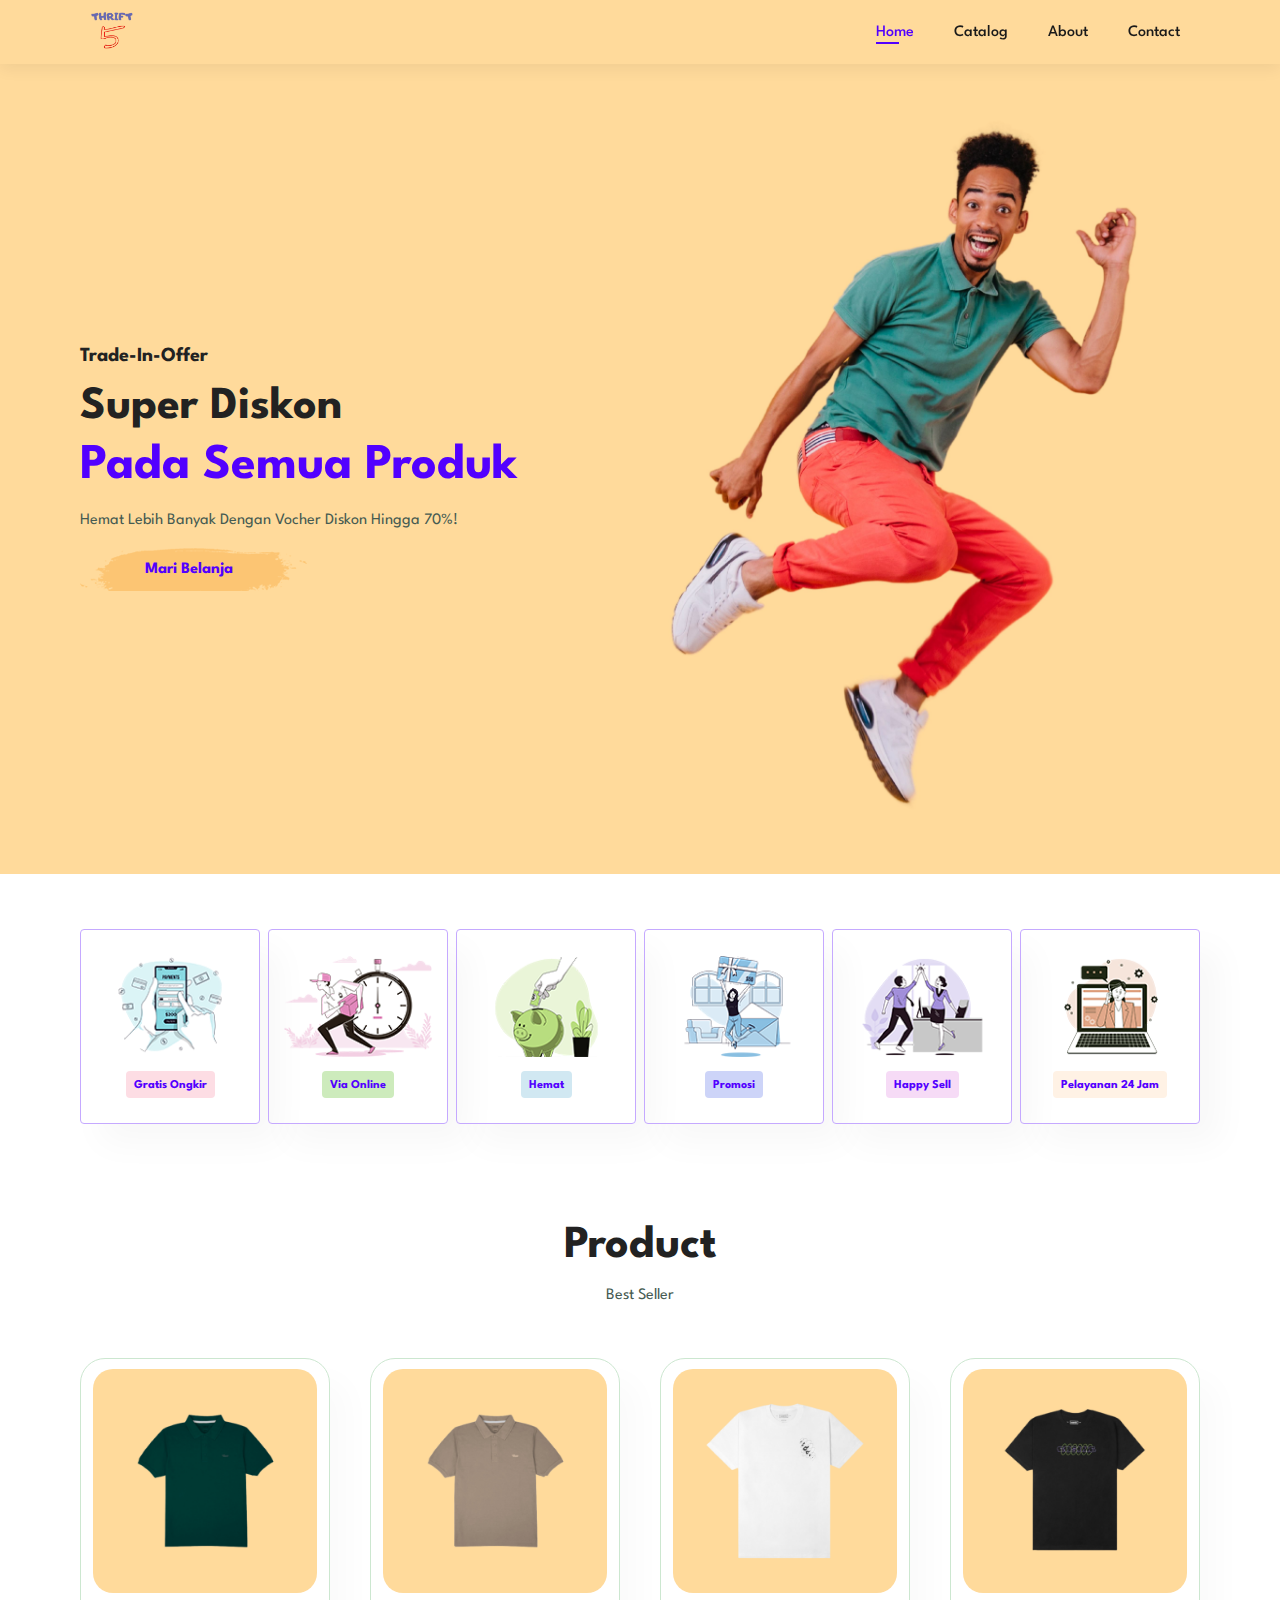
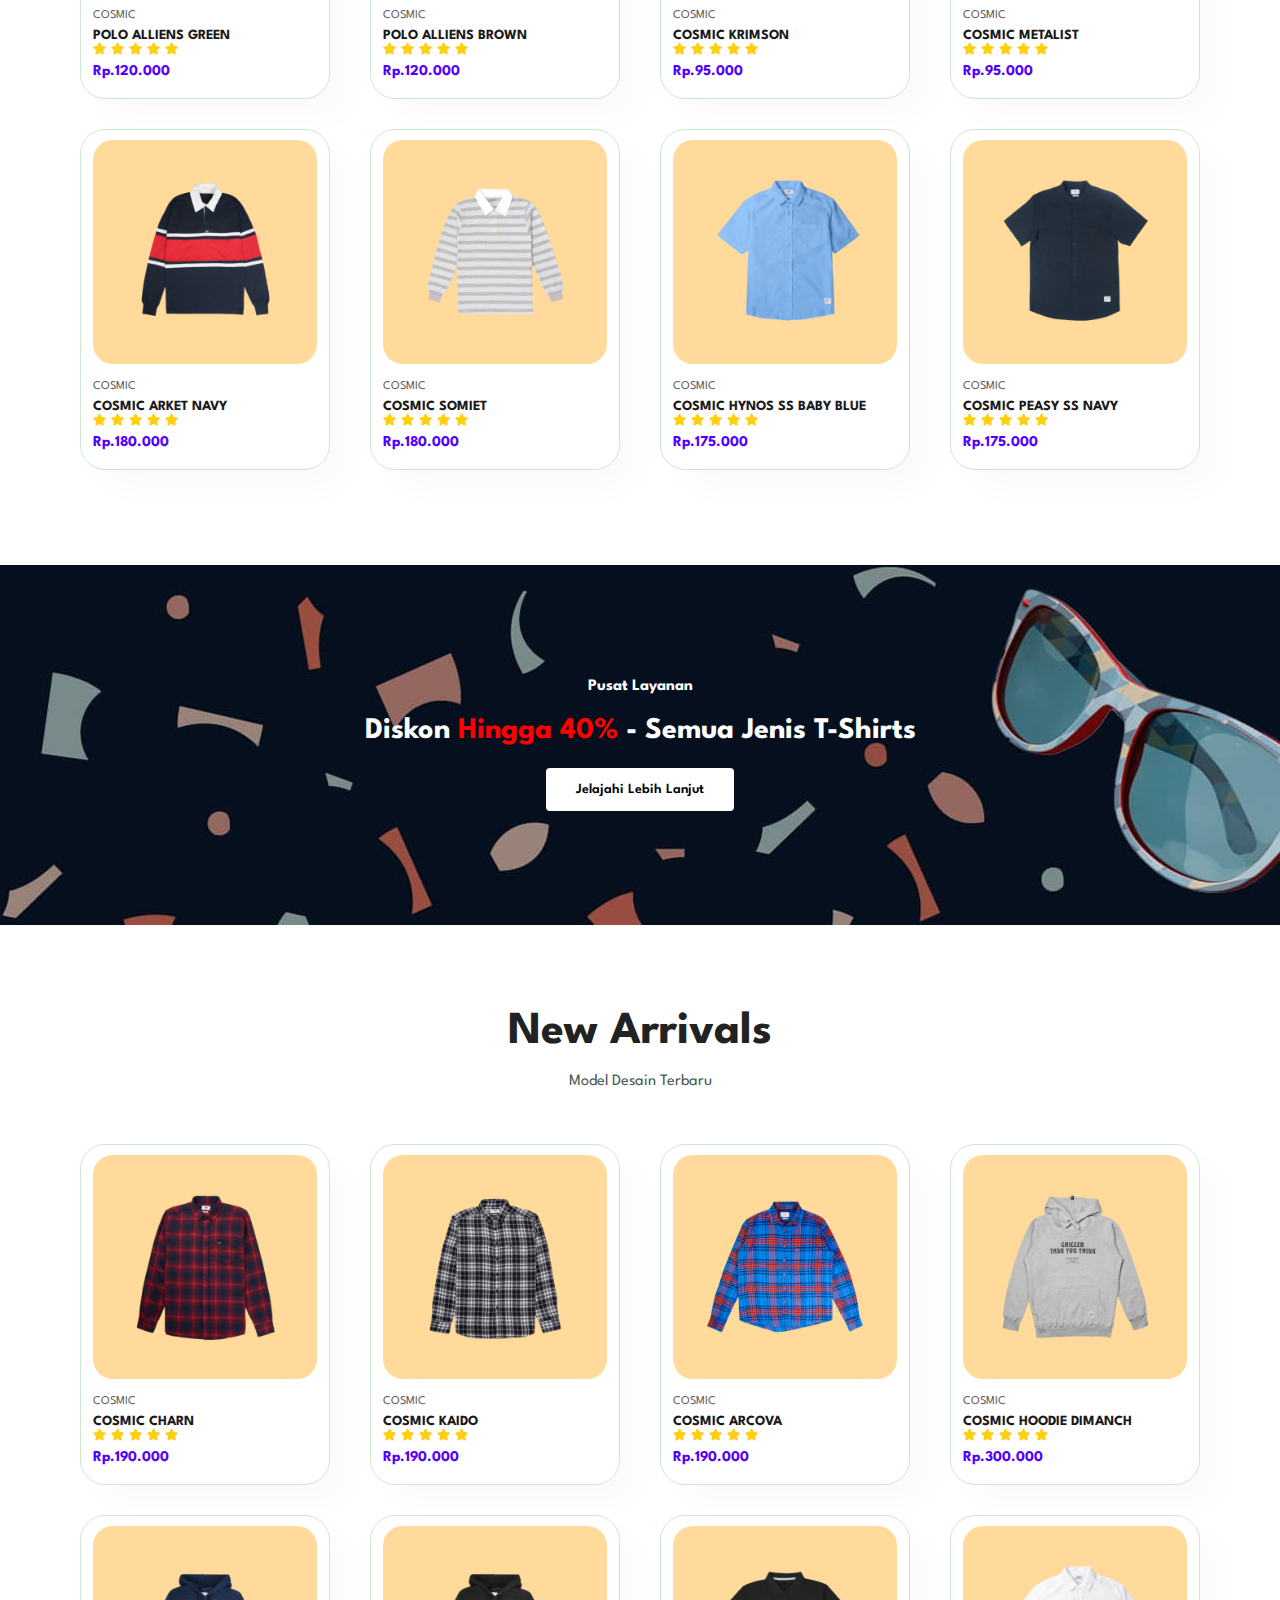
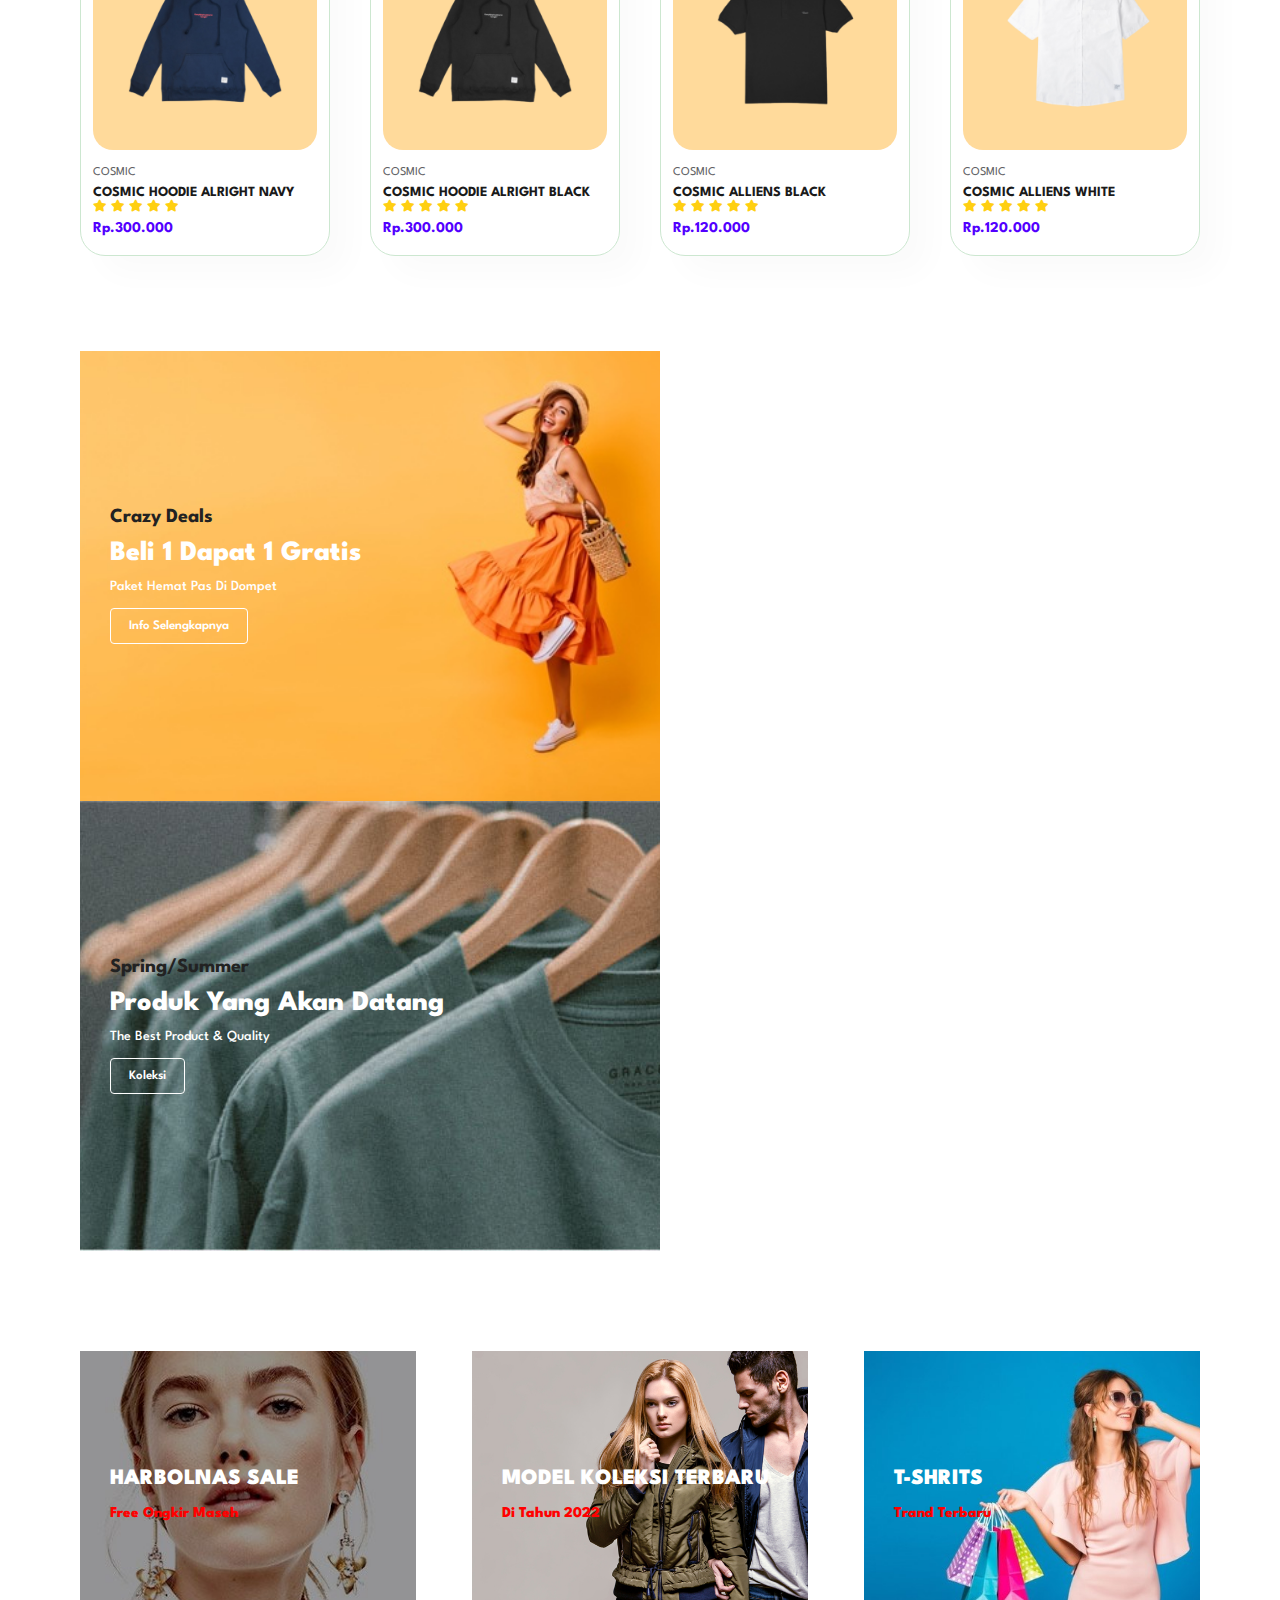
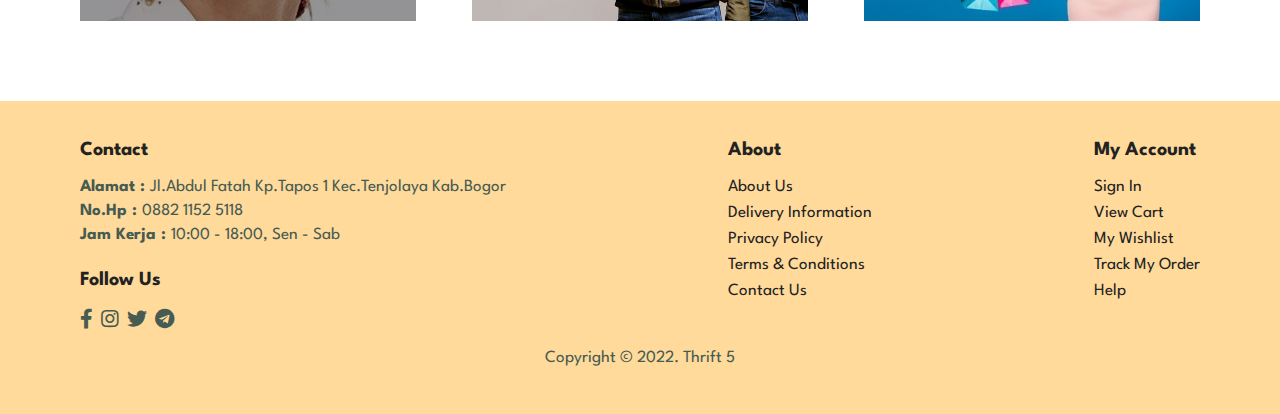
<file: index.html>
<!DOCTYPE html>
<html lang="en">
<head>
    <meta charset="UTF-8">
    <meta http-equiv="X-UA-Compatible" content="IE=edge">
    <meta name="viewport" content="width=device-width, initial-scale=1.0">
    <!-- icon -->
    <link rel="icon" href="img/logo.jpg">
    <title>Thrift 5</title>
    <!-- link icon -->
    <link rel="stylesheet" href="https://use.fontawesome.com/releases/v5.15.4/css/all.css"/>
    <!-- link css -->
    <link rel="stylesheet" href="stayle.css">
</head>
<body>
    <!-- navbar -->
    <section id="header">
        <a href="#" class="logo1"><img src="img/5_Thrift.png" alt=""></a>

        <div>
            <ul id="navbar">
                <li><a class="active" href="index.html">Home</a></li>
                <li><a href="catalog.html">Catalog</a></li>
                <li><a href="about.html">About</a></li>
                <li><a href="contact.html">Contact</a></li>
                <a id="close"><i class="fas fa-times"></i></a>
            </ul>
        </div>
        <div id="hp">
            <i id="bar" class="fas fa-outdent"></i>
        </div>
    </section>

    <!-- hero -->
    <section id="hero">
        <h4>Trade-in-offer</h4>
        <h2>Super diskon</h2>
        <h1>pada semua produk</h1>
        <p>Hemat lebih banyak dengan vocher diskon hingga 70%!</p>
        <a href="catalog.html"><button>mari belanja</button></a>
    </section>

    <!-- fitur -->
    <section id="fitur" class="section-p1">
        <div class="fi-box">
            <img src="img/features/f1.png" alt="...">
            <h6>Gratis Ongkir</h6>
        </div>
        <div class="fi-box">
            <img src="img/features/f2.png" alt="...">
            <h6>Via Online</h6>
        </div>
        <div class="fi-box">
            <img src="img/features/f3.png" alt="...">
            <h6>Hemat</h6>
        </div>
        <div class="fi-box">
            <img src="img/features/f4.png" alt="...">
            <h6>Promosi</h6>
        </div>
        <div class="fi-box">
            <img src="img/features/f5.png" alt="...">
            <h6>Happy Sell</h6>
        </div>
        <div class="fi-box">
            <img src="img/features/f6.png" alt="...">
            <h6>Pelayanan 24 jam</h6>
        </div>
    </section>

    <!-- produk1 -->
    <section id="produk1" class="section-p1">
        <h2>product</h2>
        <p>best seller</p>
        <div class="pro-container">
            <div class="pro">
                <img src="img/products/B1.png" alt="...">
                <div class="desc">
                    <span>COSMIC</span>
                    <h5>POLO ALLIENS GREEN</h5>
                    <div class="star">
                        <i class="fas fa-star"></i>
                        <i class="fas fa-star"></i>
                        <i class="fas fa-star"></i>
                        <i class="fas fa-star"></i>
                        <i class="fas fa-star"></i>
                    </div>
                    <h4>Rp.120.000</h4>
                </div>
            </div>
            <div class="pro">
                <img src="img/products/B2.png" alt="...">
                <div class="desc">
                    <span>COSMIC</span>
                    <h5>POLO ALLIENS BROWN</h5>
                    <div class="star">
                        <i class="fas fa-star"></i>
                        <i class="fas fa-star"></i>
                        <i class="fas fa-star"></i>
                        <i class="fas fa-star"></i>
                        <i class="fas fa-star"></i>
                    </div>
                    <h4>Rp.120.000</h4>
                </div>
            </div>
            <div class="pro">
                <img src="img/products/BK1.png" alt="...">
                <div class="desc">
                    <span>COSMIC </span>
                    <h5>COSMIC KRIMSON</h5>
                    <div class="star">
                        <i class="fas fa-star"></i>
                        <i class="fas fa-star"></i>
                        <i class="fas fa-star"></i>
                        <i class="fas fa-star"></i>
                        <i class="fas fa-star"></i>
                    </div>
                    <h4>Rp.95.000</h4>
                </div>
            </div>
            <div class="pro">
                <img src="img/products/BK2.png" alt="...">
                <div class="desc">
                    <span>COSMIC</span>
                    <h5>COSMIC METALIST</h5>
                    <div class="star">
                        <i class="fas fa-star"></i>
                        <i class="fas fa-star"></i>
                        <i class="fas fa-star"></i>
                        <i class="fas fa-star"></i>
                        <i class="fas fa-star"></i>
                    </div>
                    <h4>Rp.95.000</h4>
                </div>
            </div>
            <div class="pro">
                <img src="img/products/F1.png" alt="...">
                <div class="desc">
                    <span>COSMIC</span>
                    <h5>COSMIC ARKET NAVY</h5>
                    <div class="star">
                        <i class="fas fa-star"></i>
                        <i class="fas fa-star"></i>
                        <i class="fas fa-star"></i>
                        <i class="fas fa-star"></i>
                        <i class="fas fa-star"></i>
                    </div>
                    <h4>Rp.180.000</h4>
                </div>
            </div>
            <div class="pro">
                <img src="img/products/F2.png" alt="...">
                <div class="desc">
                    <span>COSMIC</span>
                    <h5>COSMIC SOMIET</h5>
                    <div class="star">
                        <i class="fas fa-star"></i>
                        <i class="fas fa-star"></i>
                        <i class="fas fa-star"></i>
                        <i class="fas fa-star"></i>
                        <i class="fas fa-star"></i>
                    </div>
                    <h4>Rp.180.000</h4>
                </div>
            </div>
            <div class="pro">
                <img src="img/products/K1.png" alt="...">
                <div class="desc">
                    <span>COSMIC</span>
                    <h5>COSMIC HYNOS SS BABY BLUE</h5>
                    <div class="star">
                        <i class="fas fa-star"></i>
                        <i class="fas fa-star"></i>
                        <i class="fas fa-star"></i>
                        <i class="fas fa-star"></i>
                        <i class="fas fa-star"></i>
                    </div>
                    <h4>Rp.175.000</h4>
                </div>
            </div>
            <div class="pro">
                <img src="img/products/K2.png" alt="...">
                <div class="desc">
                    <span>COSMIC</span>
                    <h5>COSMIC PEASY SS NAVY</h5>
                    <div class="star">
                        <i class="fas fa-star"></i>
                        <i class="fas fa-star"></i>
                        <i class="fas fa-star"></i>
                        <i class="fas fa-star"></i>
                        <i class="fas fa-star"></i>
                    </div>
                    <h4>Rp.175.000</h4>
                </div>
            </div>
        </div>
    </section>

    <!-- banner -->
    <section id="banner" class="section-m1">
        <h4>pusat layanan</h4>
        <h2>diskon <span>hingga 40%</span> - Semua jenis T-Shirts</h2>
        <button class="normal">jelajahi lebih lanjut</button>
    </section>

    <!-- produk2 -->
    <section id="produk1" class="section-p1">
        <h2>new arrivals</h2>
        <p>model desain terbaru</p>
        <div class="pro-container">
            <div class="pro">
                <img src="img/products/P1.png" alt="...">
                <div class="desc">
                    <span>COSMIC</span>
                    <h5>COSMIC CHARN</h5>
                    <div class="star">
                        <i class="fas fa-star"></i>
                        <i class="fas fa-star"></i>
                        <i class="fas fa-star"></i>
                        <i class="fas fa-star"></i>
                        <i class="fas fa-star"></i>
                    </div>
                    <h4>Rp.190.000</h4>
                </div>
            </div>
            <div class="pro">
                <img src="img/products/P2.png" alt="...">
                <div class="desc">
                    <span>COSMIC</span>
                    <h5>COSMIC KAIDO</h5>
                    <div class="star">
                        <i class="fas fa-star"></i>
                        <i class="fas fa-star"></i>
                        <i class="fas fa-star"></i>
                        <i class="fas fa-star"></i>
                        <i class="fas fa-star"></i>
                    </div>
                    <h4>Rp.190.000</h4>
                </div>
            </div>
            <div class="pro">
                <img src="img/products/P3.png" alt="...">
                <div class="desc">
                    <span>COSMIC</span>
                    <h5>COSMIC ARCOVA</h5>
                    <div class="star">
                        <i class="fas fa-star"></i>
                        <i class="fas fa-star"></i>
                        <i class="fas fa-star"></i>
                        <i class="fas fa-star"></i>
                        <i class="fas fa-star"></i>
                    </div>
                    <h4>Rp.190.000</h4>
                </div>
            </div>
            <div class="pro">
                <img src="img/products/S1.png" alt="...">
                <div class="desc">
                    <span>COSMIC</span>
                    <h5>COSMIC HOODIE DIMANCH</h5>
                    <div class="star">
                        <i class="fas fa-star"></i>
                        <i class="fas fa-star"></i>
                        <i class="fas fa-star"></i>
                        <i class="fas fa-star"></i>
                        <i class="fas fa-star"></i>
                    </div>
                    <h4>Rp.300.000</h4>
                </div>
            </div>
            <div class="pro">
                <img src="img/products/S2.png" alt="...">
                <div class="desc">
                    <span>COSMIC</span>
                    <h5>COSMIC HOODIE ALRIGHT NAVY</h5>
                    <div class="star">
                        <i class="fas fa-star"></i>
                        <i class="fas fa-star"></i>
                        <i class="fas fa-star"></i>
                        <i class="fas fa-star"></i>
                        <i class="fas fa-star"></i>
                    </div>
                    <h4>Rp.300.000</h4>
                </div>
            </div>
            <div class="pro">
                <img src="img/products/S3.png" alt="...">
                <div class="desc">
                    <span>COSMIC</span>
                    <h5>COSMIC HOODIE ALRIGHT BLACK</h5>
                    <div class="star">
                        <i class="fas fa-star"></i>
                        <i class="fas fa-star"></i>
                        <i class="fas fa-star"></i>
                        <i class="fas fa-star"></i>
                        <i class="fas fa-star"></i>
                    </div>
                    <h4>Rp.300.000</h4>
                </div>
            </div>
            <div class="pro">
                <img src="img/products/B3.png" alt="...">
                <div class="desc">
                    <span>COSMIC</span>
                    <h5>COSMIC ALLIENS BLACK</h5>
                    <div class="star">
                        <i class="fas fa-star"></i>
                        <i class="fas fa-star"></i>
                        <i class="fas fa-star"></i>
                        <i class="fas fa-star"></i>
                        <i class="fas fa-star"></i>
                    </div>
                    <h4>Rp.120.000</h4>
                </div>
            </div>
            <div class="pro">
                <img src="img/products/K3.png" alt="...">
                <div class="desc">
                    <span>COSMIC</span>
                    <h5>COSMIC ALLIENS WHITE</h5>
                    <div class="star">
                        <i class="fas fa-star"></i>
                        <i class="fas fa-star"></i>
                        <i class="fas fa-star"></i>
                        <i class="fas fa-star"></i>
                        <i class="fas fa-star"></i>
                    </div>
                    <h4>Rp.120.000</h4>
                </div>
            </div>
        </div>
    </section>

    <!-- small banner1 -->
    <section id="sm-banner" class="section-p1">
        <div class="banner-box">
            <h4>crazy deals</h4>
            <h2>Beli 1 dapat 1 gratis</h2>
            <span>Paket hemat pas di dompet</span>
            <button class="putih">info selengkapnya</button>
        </div>
        <div class="banner-box banner-box2">
            <h4>spring/summer</h4>
            <h2>produk yang akan datang</h2>
            <span>the best product & quality</span>
            <button class="putih">koleksi</button>
        </div>
    </section>

    <!-- samall banner2 -->
    <section id="banner3">
        <div class="banner-box">
            <h2>HARBOLNAS SALE</h2>
            <h3>free ongkir maseh</h3>
        </div>
        <div class="banner-box banner-box2">
            <h2>MODEL KOLEKSI TERBARU</h2>
            <h3>di tahun 2022</h3>
        </div>
        <div class="banner-box banner-box3">
            <h2>T-SHRITS</h2>
            <h3>trand terbaru</h3>
        </div>
    </section>

    <!-- footer -->
    <footer class="section-p1">
        <div class="col">
            <h4>contact</h4>
            <p><strong>alamat : </strong> jl.Abdul fatah kp.Tapos 1 kec.Tenjolaya kab.Bogor</p>
            <p><strong>no.Hp : </strong> 0882 1152 5118</p>
            <p><strong>jam kerja : </strong> 10:00 - 18:00, sen - sab</p>
            <div class="follow">
                <h4>follow us</h4>
                <div class="icon">
                    <i class="fab fa-facebook-f"></i>
                    <i class="fab fa-instagram"></i>
                    <i class="fab fa-twitter"></i>
                    <i class="fab fa-telegram"></i>
                </div>
            </div>
        </div>
        <div class="col">
            <h4>About</h4>
            <a href="#">About us</a>
            <a href="#">delivery information</a>
            <a href="#">privacy policy</a>
            <a href="#">terms & conditions</a>
            <a href="#">contact us</a>
        </div>
        <div class="col">
            <h4>my account</h4>
            <a href="#">sign in</a>
            <a href="#">view cart</a>
            <a href="#">my wishlist</a>
            <a href="#">track my order</a>
            <a href="#">help</a>
        </div>
        <div class="copyright">
            <p>Copyright © 2022. thrift 5</p>
        </div>
    </footer>
    <script src="script.js"></script>
</body>
</html>
</file>
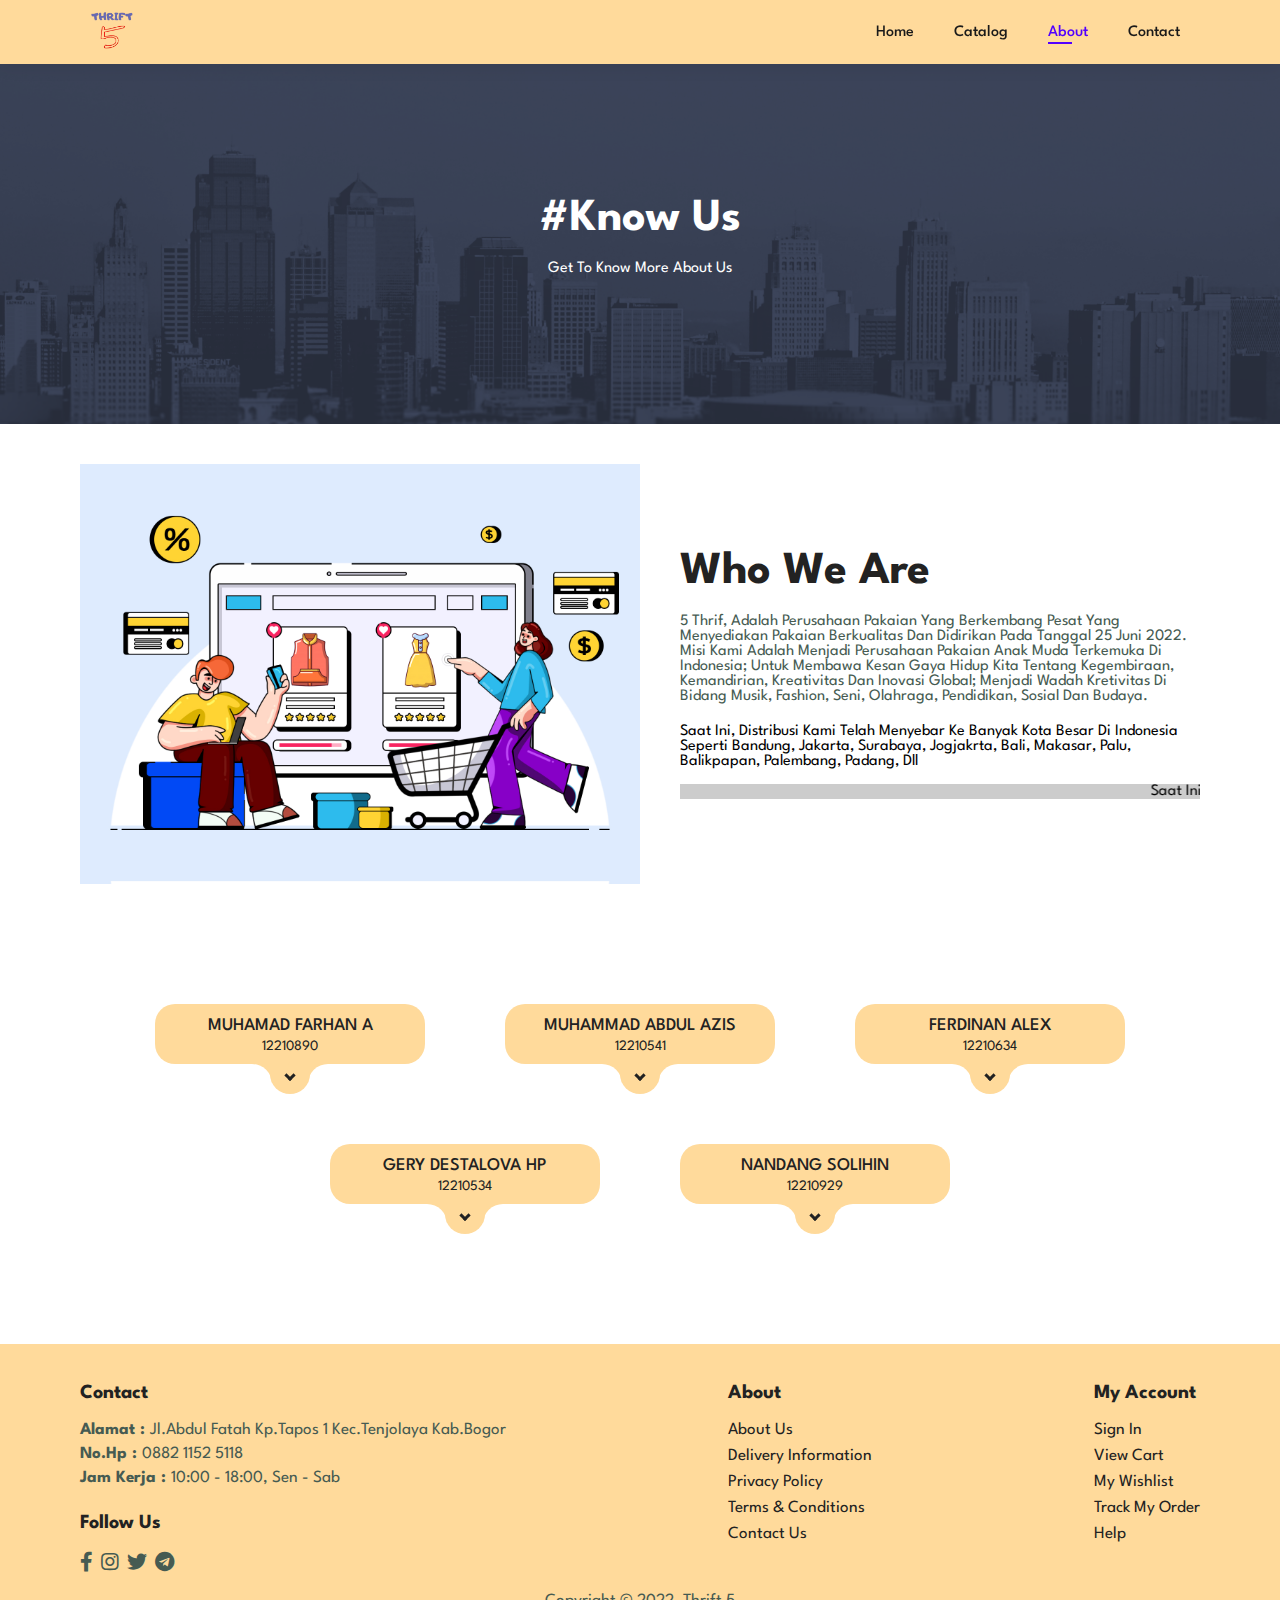
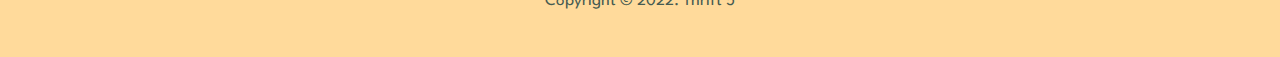
<file: about.html>
<!DOCTYPE html>
<html lang="en">
<head>
    <meta charset="UTF-8">
    <meta http-equiv="X-UA-Compatible" content="IE=edge">
    <meta name="viewport" content="width=device-width, initial-scale=1.0">
    <!-- icon -->
    <link rel="icon" href="img/logo.jpg">
    <title>Thrift 5</title>
    <!-- link icon -->
    <link rel="stylesheet" href="https://use.fontawesome.com/releases/v5.15.4/css/all.css"/>
    <!-- link css -->
    <link rel="stylesheet" href="stayle.css">
</head>
<body>
    <!-- navbar -->
    <section id="header">
        <a href="#" class="logo1"><img src="img/5_Thrift.png" alt=""></a>

        <div>
            <ul id="navbar">
                <li><a href="index.html">Home</a></li>
                <li><a href="catalog.html">Catalog</a></li>
                <li><a class="active" href="about.html">About</a></li>
                <li><a href="contact.html">Contact</a></li>
                <a id="close"><i class="fas fa-times"></i></a>
            </ul>
        </div>
        <div id="hp">
            <i id="bar" class="fas fa-outdent"></i>
        </div>
    </section>

    <!-- hero -->
    <section id="page-header" class="about-page">
        <h2>#know us</h2>       
        <p>get to know more about us</p>
    </section>

    <section id="about-head" class="section-p1">
        <img src="img/about/a6.jpg" alt="">
        <div class="des">
            <h2>who we are</h2>
            <p>5 thrif, adalah perusahaan pakaian yang berkembang pesat yang menyediakan pakaian berkualitas dan didirikan pada tanggal 25 juni 2022. misi kami adalah menjadi perusahaan pakaian anak muda terkemuka di indonesia; untuk membawa kesan gaya hidup kita tentang kegembiraan, kemandirian, kreativitas dan inovasi global; menjadi wadah kretivitas di bidang musik, fashion, seni, olahraga, pendidikan, sosial dan budaya.</p>

            <abbr>saat ini, distribusi kami telah menyebar ke banyak kota besar di indonesia seperti bandung, jakarta, surabaya, jogjakrta, bali, makasar, palu, balikpapan, palembang, padang, dll</abbr>

            <br><br>

            <marquee bgcolor="#ccc" loop="-1" scrollamout="5" width="100%">saat ini, distribusi kami telah menyebar ke banyak kota besar di indonesia seperti bandung, jakarta, surabaya, jogjakrta, bali, makasar, palu, balikpapan, palembang, padang, dll</marquee>

        </div>
    </section>

    <!-- tim -->
    <section id="tim" class="section-p1">
        <div class="card">
            <div class="content-box">
                <div class="content">
                    <h2>muhamad farhan a<br><span>12210890</span></h2>
                    <div class="img-box">
                        <img src="img/about/farhan.jpg" alt="">
                    </div>
                    <a href="https://www.instagram.com/mhmd_farhn18/"><button>about me</button></a>
                </div>
            </div>
            <div class="toggle">
                <span></span>
            </div>
        </div>
        <div class="card">
            <div class="content-box">
                <div class="content">
                    <h2>muhammad abdul azis<br><span>12210541</span></h2>
                    <div class="img-box">
                        <img src="img/about/azis.jpeg" alt="">
                    </div>
                    <a href="https://www.instagram.com/mhmdabdl_azis/"><button>about me</button></a>
                </div>
            </div>
            <div class="toggle">
                <span></span>
            </div>
        </div>
        <div class="card">
            <div class="content-box">
                <div class="content">
                    <h2>ferdinan alex<br><span>12210634</span></h2>
                    <div class="img-box">
                        <img src="img/about/alek.jpeg" alt="">
                    </div>
                    <a href="https://www.instagram.com/ferdinann.alexx/"><button>about me</button></a>
                </div>
            </div>
            <div class="toggle">
                <span></span>
            </div>
        </div>
        <div class="card">
            <div class="content-box">
                <div class="content">
                    <h2>gery destalova hp<br><span>12210534</span></h2>
                    <div class="img-box">
                        <img src="img/about/gery.jpeg" alt="">
                    </div>
                    <a href="https://www.instagram.com/gerydestalova/"><button>about me</button></a>
                </div>
            </div>
            <div class="toggle">
                <span></span>
            </div>
        </div>
        <div class="card">
            <div class="content-box">
                <div class="content">
                    <h2>nandang solihin <br><span>12210929</span></h2>
                    <div class="img-box">
                        <img src="img/about/nandang.jpeg" alt="">
                    </div>
                    <a href="https://www.instagram.com/nandang_s14/"><button>about me</button></a>
                </div>
            </div>
            <div class="toggle">
                <span></span>
            </div>
        </div>
    </section>

    <!-- footer -->
    <footer class="section-p1">
        <div class="col">
            <h4>contact</h4>
            <p><strong>alamat : </strong> jl.Abdul fatah kp.Tapos 1 kec.Tenjolaya kab.Bogor</p>
            <p><strong>no.Hp : </strong> 0882 1152 5118</p>
            <p><strong>jam kerja : </strong> 10:00 - 18:00, sen - sab</p>
            <div class="follow">
                <h4>follow us</h4>
                <div class="icon">
                    <i class="fab fa-facebook-f"></i>
                    <i class="fab fa-instagram"></i>
                    <i class="fab fa-twitter"></i>
                    <i class="fab fa-telegram"></i>
                </div>
            </div>
        </div>
        <div class="col">
            <h4>About</h4>
            <a href="#">About us</a>
            <a href="#">delivery information</a>
            <a href="#">privacy policy</a>
            <a href="#">terms & conditions</a>
            <a href="#">contact us</a>
        </div>
        <div class="col">
            <h4>my account</h4>
            <a href="#">sign in</a>
            <a href="#">view cart</a>
            <a href="#">my wishlist</a>
            <a href="#">track my order</a>
            <a href="#">help</a>
        </div>
        <div class="copyright">
            <p>Copyright © 2022. thrift 5</p>
        </div>
    </footer>
    <script src="script.js"></script>
</body>
</html>
</file>
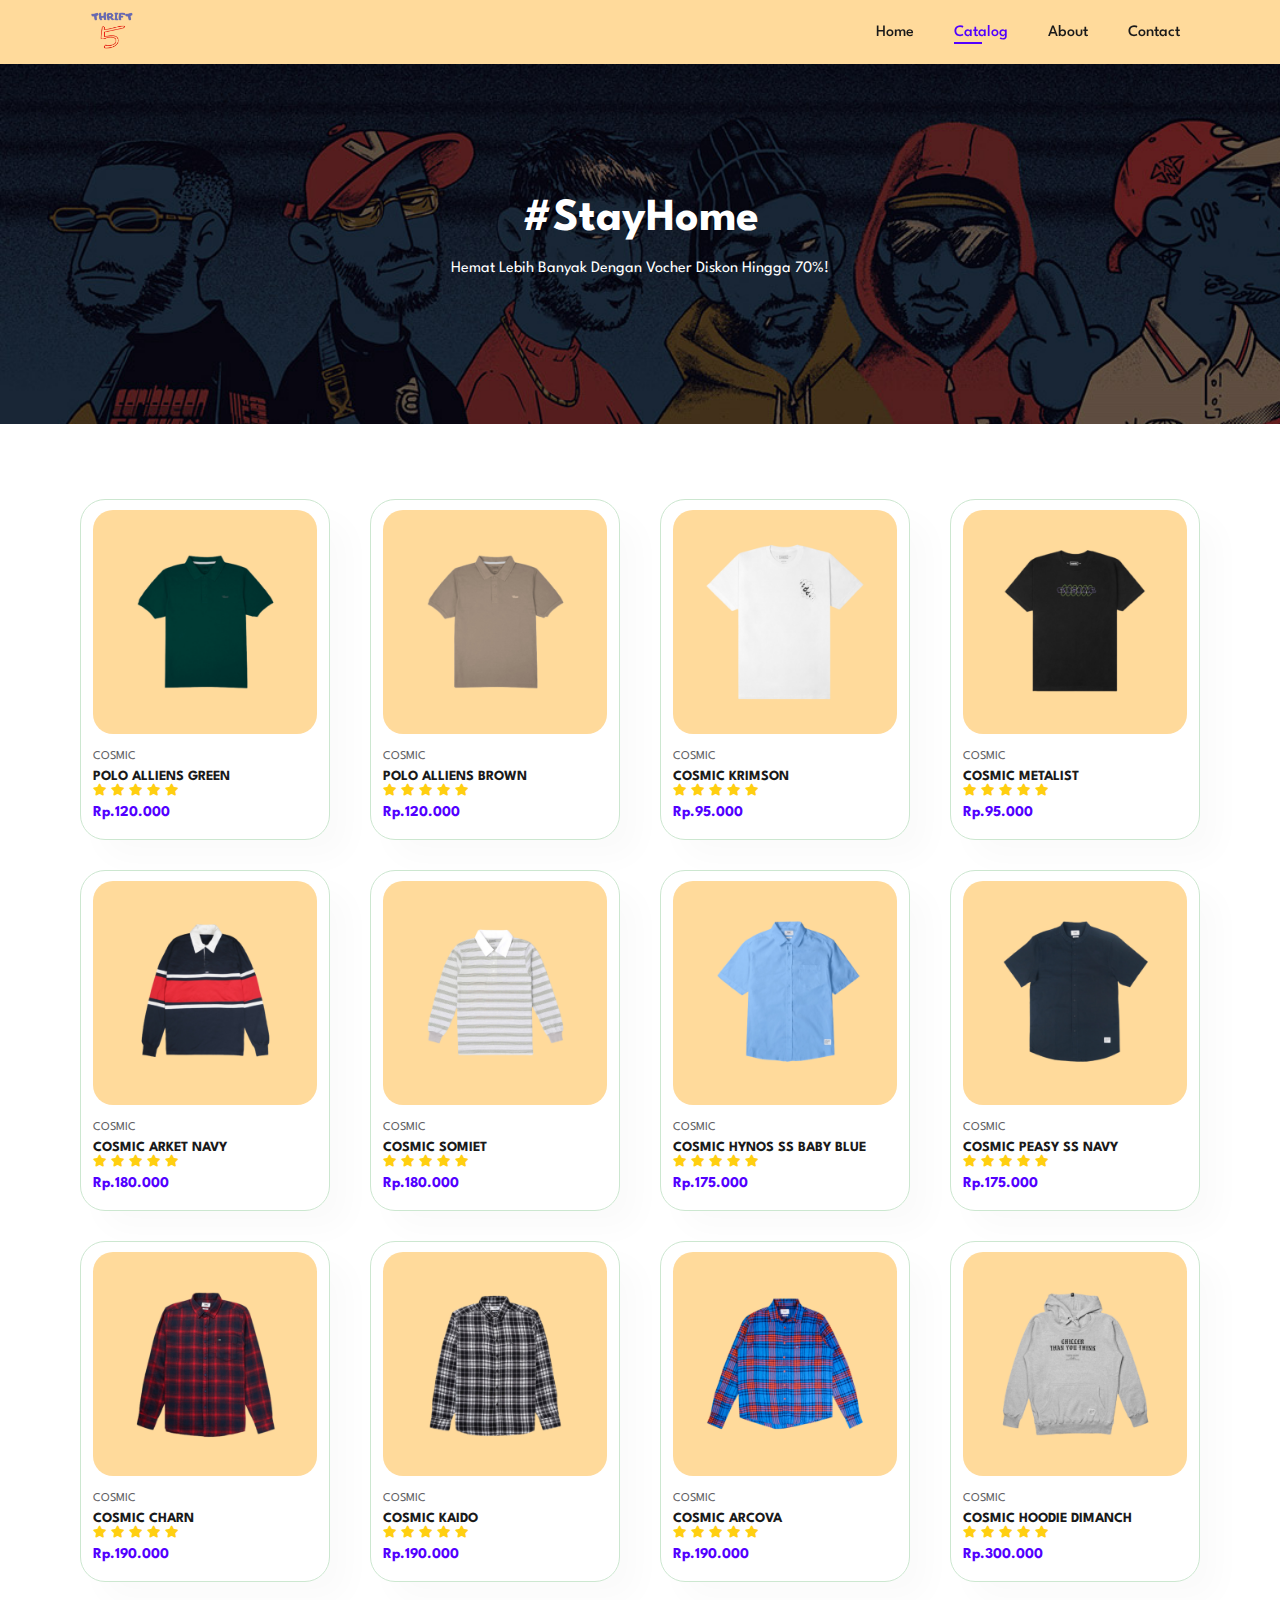
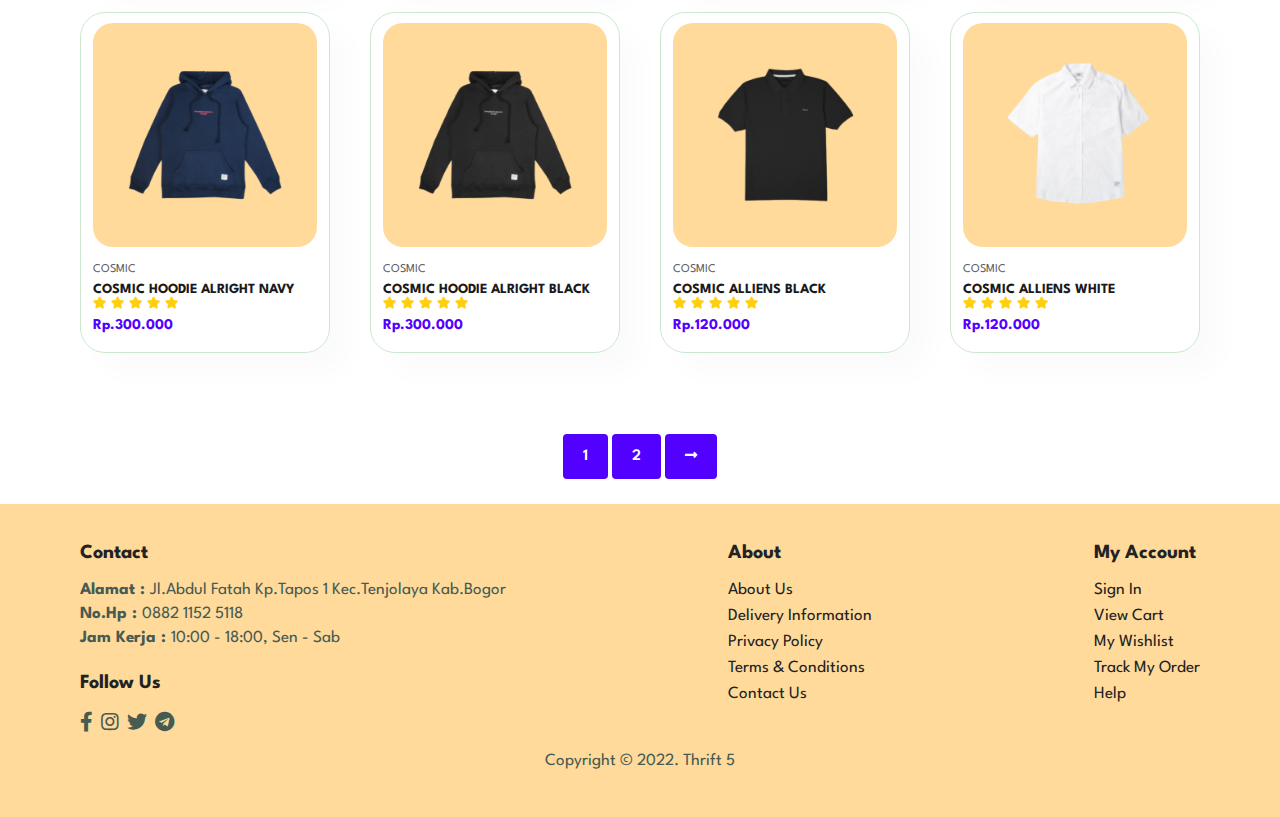
<file: catalog.html>
<!DOCTYPE html>
<html lang="en">
<head>
    <meta charset="UTF-8">
    <meta http-equiv="X-UA-Compatible" content="IE=edge">
    <meta name="viewport" content="width=device-width, initial-scale=1.0">
    <!-- icon -->
    <link rel="icon" href="img/logo.jpg">
    <title>Thrift 5</title>
    <!-- link icon -->
    <link rel="stylesheet" href="https://use.fontawesome.com/releases/v5.15.4/css/all.css"/>
    <!-- link css -->
    <link rel="stylesheet" href="stayle.css">
</head>
<body>
    <!-- navbar -->
    <section id="header">
        <a href="#" class="logo1"><img src="img/5_Thrift.png" alt=""></a>

        <div>
            <ul id="navbar">
                <li><a href="index.html">Home</a></li>
                <li><a class="active" href="catalog.html">Catalog</a></li>
                <li><a href="about.html">About</a></li>
                <li><a href="contact.html">Contact</a></li>
                <a id="close"><i class="fas fa-times"></i></a>
            </ul>
        </div>
        <div id="hp">
            <i id="bar" class="fas fa-outdent"></i>
        </div>
    </section>

    <!-- hero -->
    <section id="page-header">
        <h2>#StayHome</h2>       
        <p>Hemat lebih banyak dengan vocher diskon hingga 70%!</p>
    </section>

    <!-- produk1 -->
    <section id="produk1" class="section-p1">
        <div class="pro-container">
            <div class="pro" onclick="window.location.href='desproduk.html';">
                <img src="img/products/B1.png" alt="...">
                <div class="desc">
                    <span>COSMIC</span>
                    <h5>POLO ALLIENS GREEN</h5>
                    <div class="star">
                        <i class="fas fa-star"></i>
                        <i class="fas fa-star"></i>
                        <i class="fas fa-star"></i>
                        <i class="fas fa-star"></i>
                        <i class="fas fa-star"></i>
                    </div>
                    <h4>Rp.120.000</h4>
                </div>
            </div>
            <div class="pro">
                <img src="img/products/B2.png" alt="...">
                <div class="desc">
                    <span>COSMIC</span>
                    <h5>POLO ALLIENS BROWN</h5>
                    <div class="star">
                        <i class="fas fa-star"></i>
                        <i class="fas fa-star"></i>
                        <i class="fas fa-star"></i>
                        <i class="fas fa-star"></i>
                        <i class="fas fa-star"></i>
                    </div>
                    <h4>Rp.120.000</h4>
                </div>
            </div>
            <div class="pro">
                <img src="img/products/BK1.png" alt="...">
                <div class="desc">
                    <span>COSMIC </span>
                    <h5>COSMIC KRIMSON</h5>
                    <div class="star">
                        <i class="fas fa-star"></i>
                        <i class="fas fa-star"></i>
                        <i class="fas fa-star"></i>
                        <i class="fas fa-star"></i>
                        <i class="fas fa-star"></i>
                    </div>
                    <h4>Rp.95.000</h4>
                </div>
            </div>
            <div class="pro">
                <img src="img/products/BK2.png" alt="...">
                <div class="desc">
                    <span>COSMIC</span>
                    <h5>COSMIC METALIST</h5>
                    <div class="star">
                        <i class="fas fa-star"></i>
                        <i class="fas fa-star"></i>
                        <i class="fas fa-star"></i>
                        <i class="fas fa-star"></i>
                        <i class="fas fa-star"></i>
                    </div>
                    <h4>Rp.95.000</h4>
                </div>
            </div>
            <div class="pro">
                <img src="img/products/F1.png" alt="...">
                <div class="desc">
                    <span>COSMIC</span>
                    <h5>COSMIC ARKET NAVY</h5>
                    <div class="star">
                        <i class="fas fa-star"></i>
                        <i class="fas fa-star"></i>
                        <i class="fas fa-star"></i>
                        <i class="fas fa-star"></i>
                        <i class="fas fa-star"></i>
                    </div>
                    <h4>Rp.180.000</h4>
                </div>
            </div>
            <div class="pro">
                <img src="img/products/F2.png" alt="...">
                <div class="desc">
                    <span>COSMIC</span>
                    <h5>COSMIC SOMIET</h5>
                    <div class="star">
                        <i class="fas fa-star"></i>
                        <i class="fas fa-star"></i>
                        <i class="fas fa-star"></i>
                        <i class="fas fa-star"></i>
                        <i class="fas fa-star"></i>
                    </div>
                    <h4>Rp.180.000</h4>
                </div>
            </div>
            <div class="pro">
                <img src="img/products/K1.png" alt="...">
                <div class="desc">
                    <span>COSMIC</span>
                    <h5>COSMIC HYNOS SS BABY BLUE</h5>
                    <div class="star">
                        <i class="fas fa-star"></i>
                        <i class="fas fa-star"></i>
                        <i class="fas fa-star"></i>
                        <i class="fas fa-star"></i>
                        <i class="fas fa-star"></i>
                    </div>
                    <h4>Rp.175.000</h4>
                </div>
            </div>
            <div class="pro">
                <img src="img/products/K2.png" alt="...">
                <div class="desc">
                    <span>COSMIC</span>
                    <h5>COSMIC PEASY SS NAVY</h5>
                    <div class="star">
                        <i class="fas fa-star"></i>
                        <i class="fas fa-star"></i>
                        <i class="fas fa-star"></i>
                        <i class="fas fa-star"></i>
                        <i class="fas fa-star"></i>
                    </div>
                    <h4>Rp.175.000</h4>
                </div>
            </div>
            <div class="pro">
                <img src="img/products/P1.png" alt="...">
                <div class="desc">
                    <span>COSMIC</span>
                    <h5>COSMIC CHARN</h5>
                    <div class="star">
                        <i class="fas fa-star"></i>
                        <i class="fas fa-star"></i>
                        <i class="fas fa-star"></i>
                        <i class="fas fa-star"></i>
                        <i class="fas fa-star"></i>
                    </div>
                    <h4>Rp.190.000</h4>
                </div>
            </div>
            <div class="pro">
                <img src="img/products/P2.png" alt="...">
                <div class="desc">
                    <span>COSMIC</span>
                    <h5>COSMIC KAIDO</h5>
                    <div class="star">
                        <i class="fas fa-star"></i>
                        <i class="fas fa-star"></i>
                        <i class="fas fa-star"></i>
                        <i class="fas fa-star"></i>
                        <i class="fas fa-star"></i>
                    </div>
                    <h4>Rp.190.000</h4>
                </div>
            </div>
            <div class="pro">
                <img src="img/products/P3.png" alt="...">
                <div class="desc">
                    <span>COSMIC</span>
                    <h5>COSMIC ARCOVA</h5>
                    <div class="star">
                        <i class="fas fa-star"></i>
                        <i class="fas fa-star"></i>
                        <i class="fas fa-star"></i>
                        <i class="fas fa-star"></i>
                        <i class="fas fa-star"></i>
                    </div>
                    <h4>Rp.190.000</h4>
                </div>
            </div>
            <div class="pro">
                <img src="img/products/S1.png" alt="...">
                <div class="desc">
                    <span>COSMIC</span>
                    <h5>COSMIC HOODIE DIMANCH</h5>
                    <div class="star">
                        <i class="fas fa-star"></i>
                        <i class="fas fa-star"></i>
                        <i class="fas fa-star"></i>
                        <i class="fas fa-star"></i>
                        <i class="fas fa-star"></i>
                    </div>
                    <h4>Rp.300.000</h4>
                </div>
            </div>
            <div class="pro">
                <img src="img/products/S2.png" alt="...">
                <div class="desc">
                    <span>COSMIC</span>
                    <h5>COSMIC HOODIE ALRIGHT NAVY</h5>
                    <div class="star">
                        <i class="fas fa-star"></i>
                        <i class="fas fa-star"></i>
                        <i class="fas fa-star"></i>
                        <i class="fas fa-star"></i>
                        <i class="fas fa-star"></i>
                    </div>
                    <h4>Rp.300.000</h4>
                </div>
            </div>
            <div class="pro">
                <img src="img/products/S3.png" alt="...">
                <div class="desc">
                    <span>COSMIC</span>
                    <h5>COSMIC HOODIE ALRIGHT BLACK</h5>
                    <div class="star">
                        <i class="fas fa-star"></i>
                        <i class="fas fa-star"></i>
                        <i class="fas fa-star"></i>
                        <i class="fas fa-star"></i>
                        <i class="fas fa-star"></i>
                    </div>
                    <h4>Rp.300.000</h4>
                </div>
            </div>
            <div class="pro">
                <img src="img/products/B3.png" alt="...">
                <div class="desc">
                    <span>COSMIC</span>
                    <h5>COSMIC ALLIENS BLACK</h5>
                    <div class="star">
                        <i class="fas fa-star"></i>
                        <i class="fas fa-star"></i>
                        <i class="fas fa-star"></i>
                        <i class="fas fa-star"></i>
                        <i class="fas fa-star"></i>
                    </div>
                    <h4>Rp.120.000</h4>
                </div>
            </div>
            <div class="pro">
                <img src="img/products/K3.png" alt="...">
                <div class="desc">
                    <span>COSMIC</span>
                    <h5>COSMIC ALLIENS WHITE</h5>
                    <div class="star">
                        <i class="fas fa-star"></i>
                        <i class="fas fa-star"></i>
                        <i class="fas fa-star"></i>
                        <i class="fas fa-star"></i>
                        <i class="fas fa-star"></i>
                    </div>
                    <h4>Rp.120.000</h4>
                </div>
            </div>
        </div>
    </section>

    <!-- pagination -->
    <section id="pagination" class="section-p1">
        <a>1</a>
        <a>2</a>
        <a><i class="fa fa-long-arrow-alt-right"></i></a>
    </section>

    <!-- footer -->
    <footer class="section-p1">
        <div class="col">
            <h4>contact</h4>
            <p><strong>alamat : </strong> jl.Abdul fatah kp.Tapos 1 kec.Tenjolaya kab.Bogor</p>
            <p><strong>no.Hp : </strong> 0882 1152 5118</p>
            <p><strong>jam kerja : </strong> 10:00 - 18:00, sen - sab</p>
            <div class="follow">
                <h4>follow us</h4>
                <div class="icon">
                    <i class="fab fa-facebook-f"></i>
                    <i class="fab fa-instagram"></i>
                    <i class="fab fa-twitter"></i>
                    <i class="fab fa-telegram"></i>
                </div>
            </div>
        </div>
        <div class="col">
            <h4>About</h4>
            <a href="#">About us</a>
            <a href="#">delivery information</a>
            <a href="#">privacy policy</a>
            <a href="#">terms & conditions</a>
            <a href="#">contact us</a>
        </div>
        <div class="col">
            <h4>my account</h4>
            <a href="#">sign in</a>
            <a href="#">view cart</a>
            <a href="#">my wishlist</a>
            <a href="#">track my order</a>
            <a href="#">help</a>
        </div>
        <div class="copyright">
            <p>Copyright © 2022. thrift 5</p>
        </div>
    </footer>
    <script src="script.js"></script>
</body>
</html>
</file>
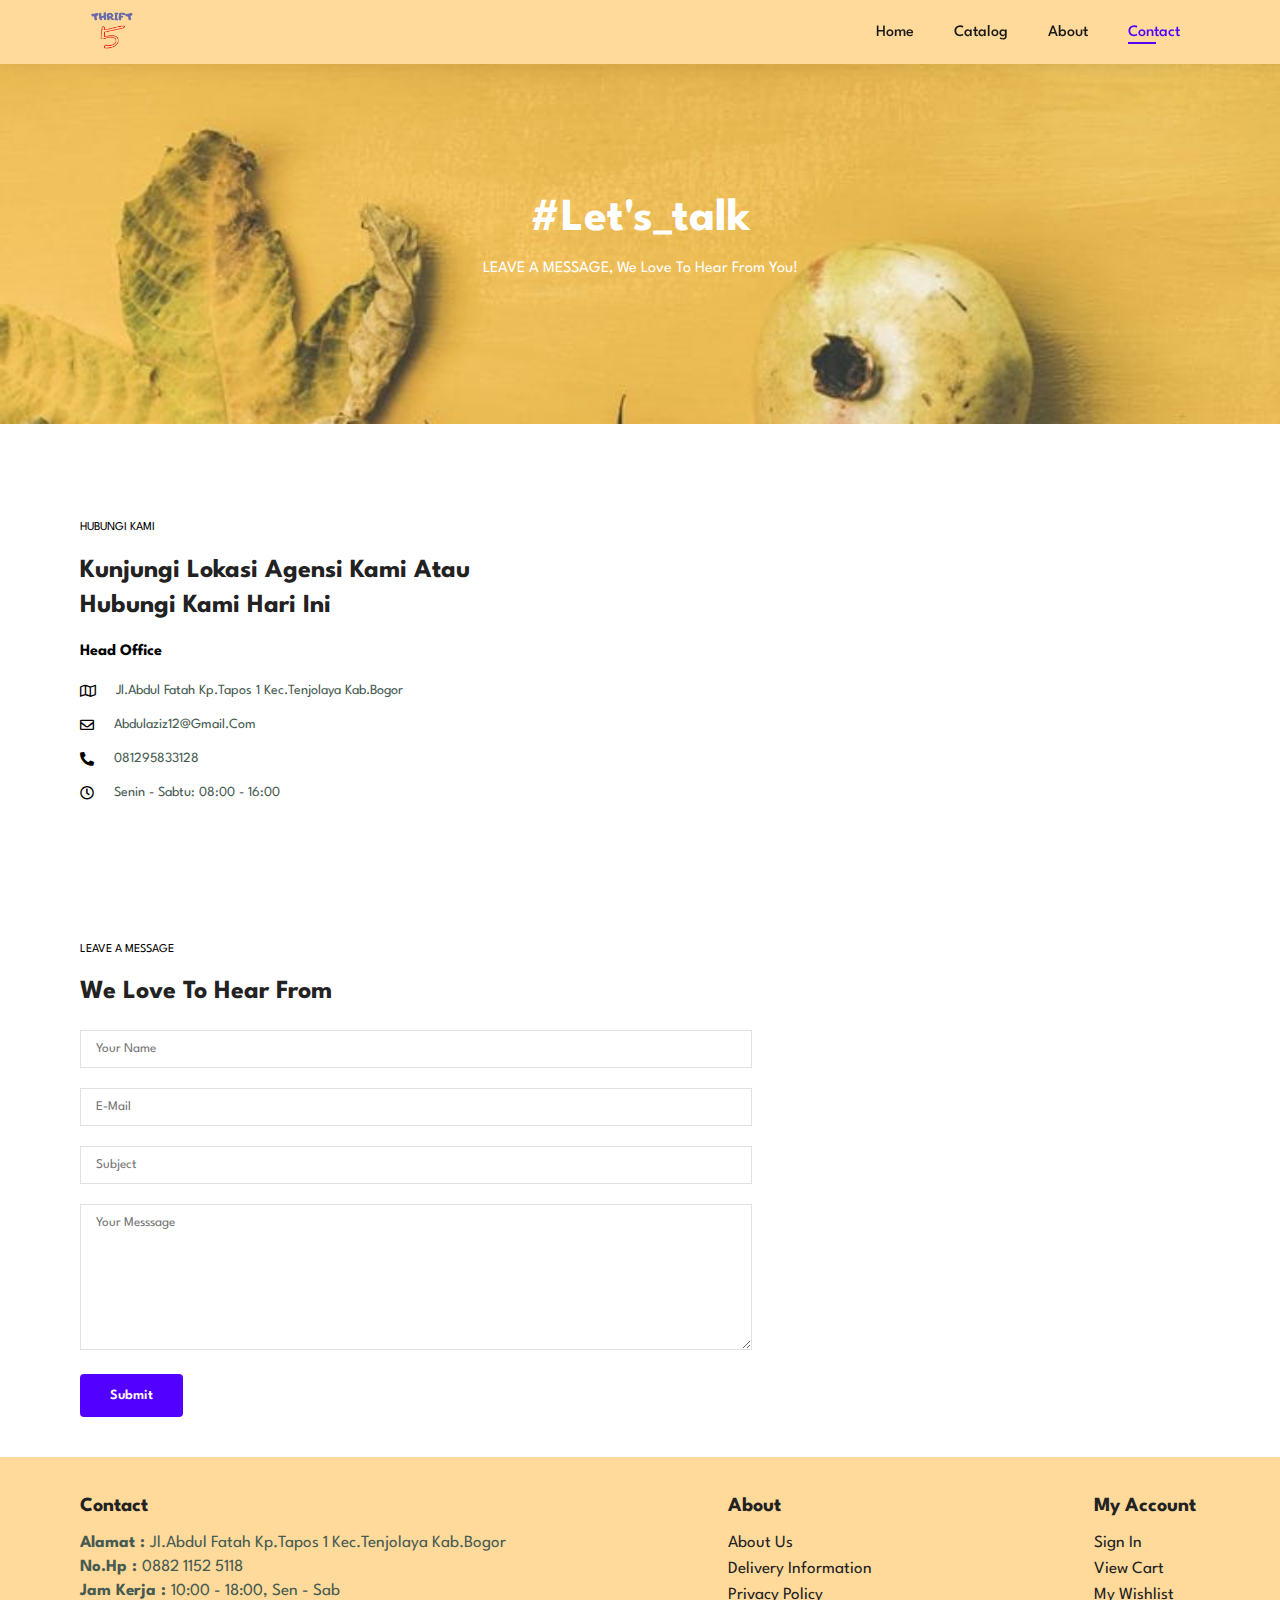
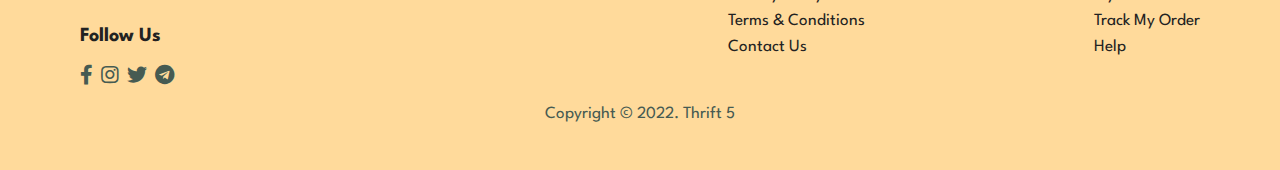
<file: contact.html>
<!DOCTYPE html>
<html lang="en">
<head>
    <meta charset="UTF-8">
    <meta http-equiv="X-UA-Compatible" content="IE=edge">
    <meta name="viewport" content="width=device-width, initial-scale=1.0">
    <!-- icon -->
    <link rel="icon" href="img/logo.jpg">
    <title>Thrift 5</title>
    <!-- link icon -->
    <link rel="stylesheet" href="https://use.fontawesome.com/releases/v5.15.4/css/all.css"/>
    <!-- link css -->
    <link rel="stylesheet" href="stayle.css">
</head>
<body>
    <!-- navbar -->
    <section id="header">
        <a href="#" class="logo1"><img src="img/5_Thrift.png" alt=""></a>

        <div>
            <ul id="navbar">
                <li><a href="index.html">Home</a></li>
                <li><a href="catalog.html">Catalog</a></li>
                <li><a href="about.html">About</a></li>
                <li><a class="active" href="contact.html">Contact</a></li>
                <a id="close"><i class="fas fa-times"></i></a>
            </ul>
        </div>
        <div id="hp">
            <i id="bar" class="fas fa-outdent"></i>
        </div>
    </section>

    <!-- hero -->
    <section id="page-header" class="contact-page">
        <h2>#let's_talk</h2>       
        <p>LEAVE A MESSAGE, we love to hear from you!</p>
    </section>

    <!-- contact map -->
    <section id="contact-det" class="section-p1">
        <div class="detail-con">
            <span>HUBUNGI KAMI</span>
            <h2>kunjungi lokasi agensi kami atau hubungi kami hari ini</h2>
            <h3>head office</h3>
            <div>
                <li>
                    <i class="far fa-map"></i>
                    <p>Jl.Abdul Fatah Kp.Tapos 1 Kec.Tenjolaya Kab.Bogor</p>
                </li>
                <li>
                    <i class="far fa-envelope"></i>
                    <p>abdulaziz12@gmail.com</p>
                </li>
                <li>
                    <i class="fa fa-phone-alt"></i>
                    <p>081295833128</p>
                </li>
                <li>
                    <i class="far fa-clock"></i>
                    <p>senin - sabtu: 08:00 - 16:00</p>
                </li>
            </div>
        </div>

        <div class="map">
            <iframe src="https://www.google.com/maps/embed?pb=!1m18!1m12!1m3!1d577.8681960660357!2d106.69453076046152!3d-6.647934724088061!2m3!1f0!2f0!3f0!3m2!1i1024!2i768!4f13.1!3m3!1m2!1s0x2e69d06c5f324119%3A0x29d2b9a15b066972!2sJl.%20Abdul%20Fatah%2C%20Tapos%20I%2C%20Kec.%20Tenjolaya%2C%20Kabupaten%20Bogor%2C%20Jawa%20Barat!5e0!3m2!1sid!2sid!4v1656082560974!5m2!1sid!2sid" width="600" height="450" style="border:0;" allowfullscreen="" loading="lazy"></iframe>
        </div>
    </section>

    <section id="form-det" class="section-p1">
        <span>LEAVE A MESSAGE</span>
        <h2>we love to hear from</h2>
        <form action="">
            <input type="text" placeholder="your name">
            <input type="text" placeholder="e-mail">
            <input type="text" placeholder="subject">
            <textarea name="" id="" cols="30" rows="10" placeholder="your messsage"></textarea>
            <button class="normal">submit</button>
        </form>
    </section>

    <!-- footer -->
    <footer class="section-p1">
        <div class="col">
            <h4>contact</h4>
            <p><strong>alamat : </strong> jl.Abdul fatah kp.Tapos 1 kec.Tenjolaya kab.Bogor</p>
            <p><strong>no.Hp : </strong> 0882 1152 5118</p>
            <p><strong>jam kerja : </strong> 10:00 - 18:00, sen - sab</p>
            <div class="follow">
                <h4>follow us</h4>
                <div class="icon">
                    <i class="fab fa-facebook-f"></i>
                    <i class="fab fa-instagram"></i>
                    <i class="fab fa-twitter"></i>
                    <i class="fab fa-telegram"></i>
                </div>
            </div>
        </div>
        <div class="col">
            <h4>About</h4>
            <a href="#">About us</a>
            <a href="#">delivery information</a>
            <a href="#">privacy policy</a>
            <a href="#">terms & conditions</a>
            <a href="#">contact us</a>
        </div>
        <div class="col">
            <h4>my account</h4>
            <a href="#">sign in</a>
            <a href="#">view cart</a>
            <a href="#">my wishlist</a>
            <a href="#">track my order</a>
            <a href="#">help</a>
        </div>
        <div class="copyright">
            <p>Copyright © 2022. thrift 5</p>
        </div>
    </footer>
    <script src="script.js"></script>
</body>
</html>
</file>
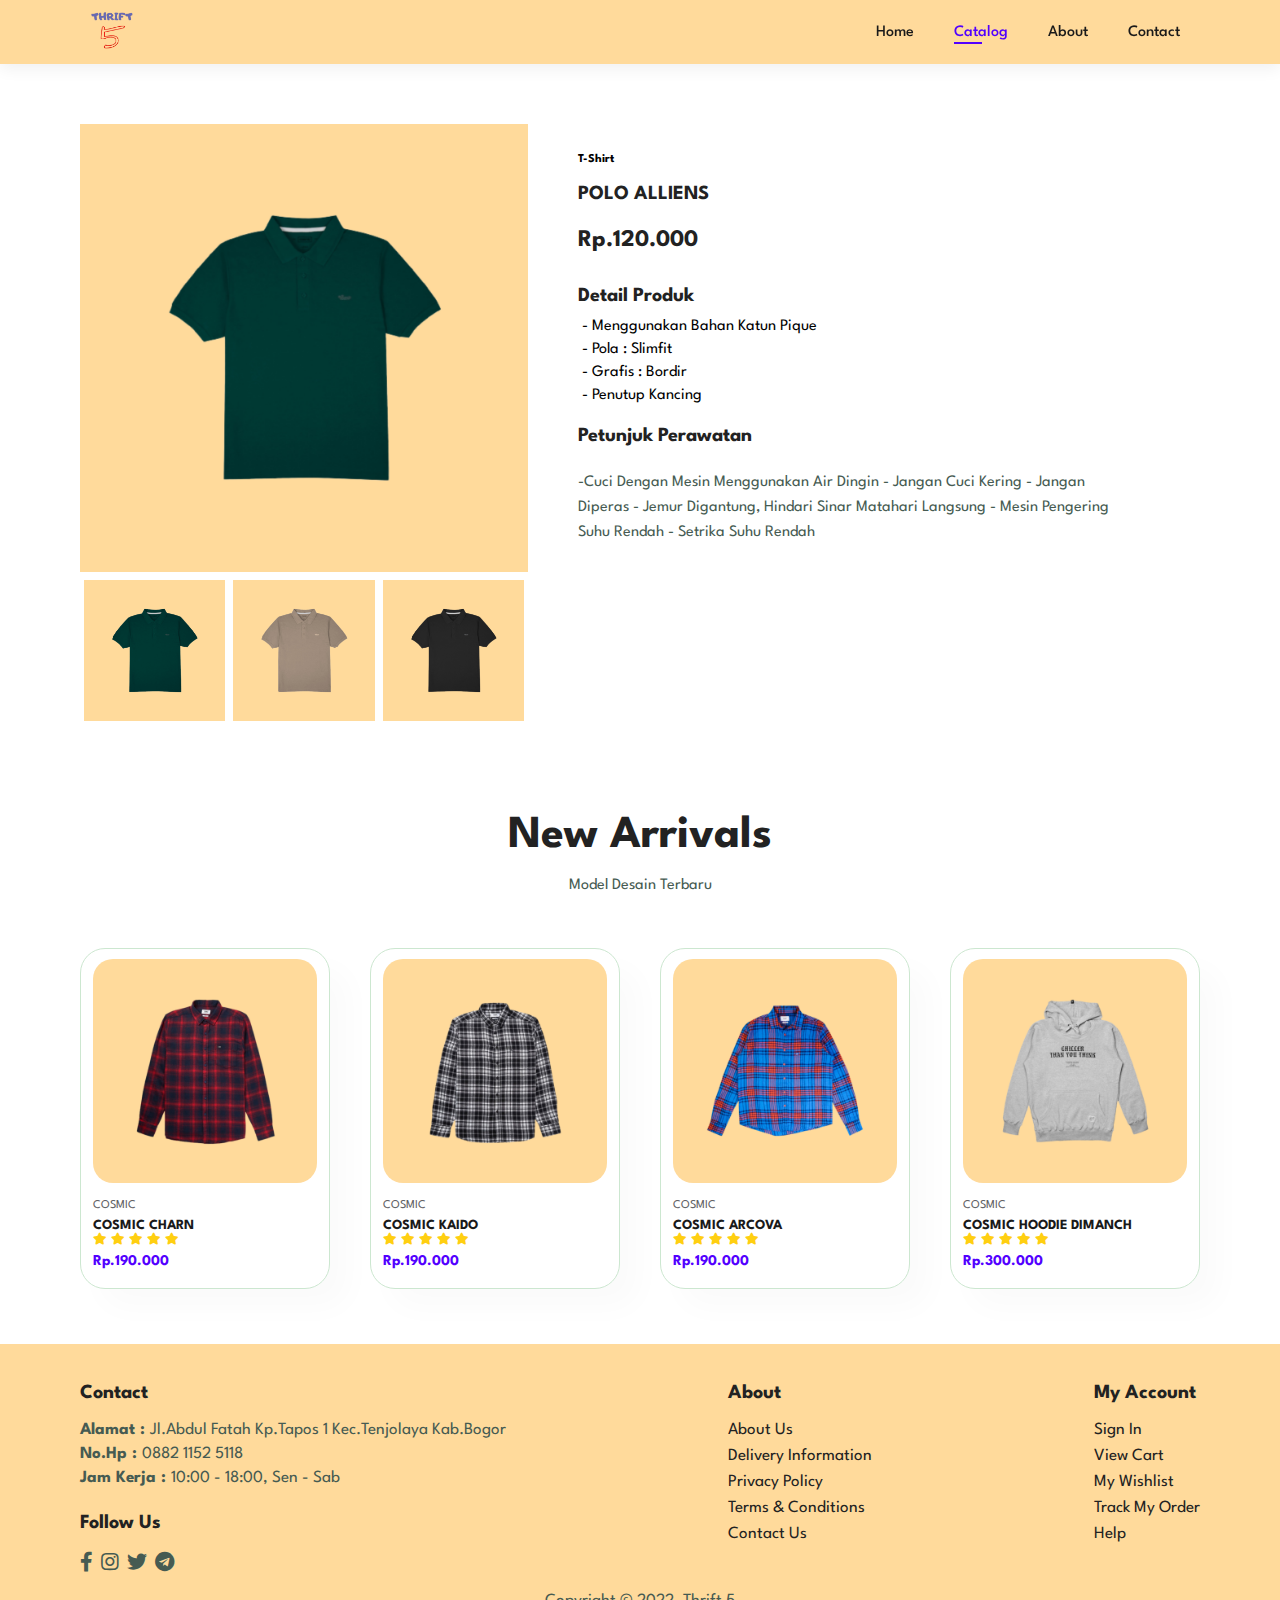
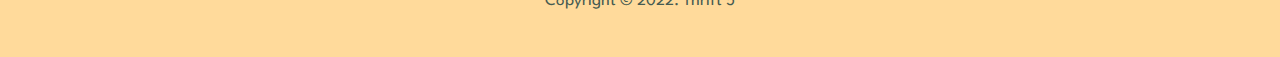
<file: desproduk.html>
<!DOCTYPE html>
<html lang="en">
<head>
    <meta charset="UTF-8">
    <meta http-equiv="X-UA-Compatible" content="IE=edge">
    <meta name="viewport" content="width=device-width, initial-scale=1.0">
    <!-- icon -->
    <link rel="icon" href="img/logo.jpg">
    <title>Thrift 5</title>
    <!-- link icon -->
    <link rel="stylesheet" href="https://use.fontawesome.com/releases/v5.15.4/css/all.css"/>
    <!-- link css -->
    <link rel="stylesheet" href="stayle.css">
</head>
<body>
    <!-- navbar -->
    <section id="header">
        <a href="#" class="logo1"><img src="img/5_Thrift.png" alt=""></a>

        <div>
            <ul id="navbar">
                <li><a href="index.html">Home</a></li>
                <li><a class="active" href="catalog.html">Catalog</a></li>
                <li><a href="about.html">About</a></li>
                <li><a href="contact.html">Contact</a></li>
                <a id="close"><i class="fas fa-times"></i></a>
            </ul>
        </div>
        <div id="hp">
            <i id="bar" class="fas fa-outdent"></i>
        </div>
    </section>

    <!-- descripsi -->
    <section id="descripsi" class="section-p1">
        <div class="single-pro-img">
            <img src="img/products/B1.png" width="100%" id="mainImg" alt="">

            <div class="small-img">
                <div class="small-img-col">
                    <img src="img/products/B1.png" width="100%" class="s-img" alt="">
                </div>
                <div class="small-img-col">
                    <img src="img/products/B2.png" width="100%" class="s-img" alt="">
                </div>
                <div class="small-img-col">
                    <img src="img/products/B3.png" width="100%" class="s-img" alt="">
                </div>
            </div>
        </div>

        <div class="single-pro-detail">
            <h6>t-Shirt</h6>
            <h4>POLO ALLIENS</h4>
            <h2>Rp.120.000</h2>
            <h4>detail produk</h4>
            <span>- Menggunakan bahan katun pique</span>
            <span>- Pola : Slimfit</span>
            <span>- Grafis : Bordir</span>
            <span>- Penutup Kancing</span>
            <h4>petunjuk perawatan</h4>
            <p>-Cuci dengan mesin menggunakan air dingin - Jangan cuci kering - Jangan diperas - Jemur digantung, hindari sinar matahari langsung - Mesin pengering suhu rendah - Setrika suhu rendah</p>      
        </div>
    </section>

    <section id="produk1" class="section-p1">
        <h2>new arrivals</h2>
        <p>model desain terbaru</p>
        <div class="pro-container">
            <div class="pro">
                <img src="img/products/P1.png" alt="...">
                <div class="desc">
                    <span>COSMIC</span>
                    <h5>COSMIC CHARN</h5>
                    <div class="star">
                        <i class="fas fa-star"></i>
                        <i class="fas fa-star"></i>
                        <i class="fas fa-star"></i>
                        <i class="fas fa-star"></i>
                        <i class="fas fa-star"></i>
                    </div>
                    <h4>Rp.190.000</h4>
                </div>
            </div>
            <div class="pro">
                <img src="img/products/P2.png" alt="...">
                <div class="desc">
                    <span>COSMIC</span>
                    <h5>COSMIC KAIDO</h5>
                    <div class="star">
                        <i class="fas fa-star"></i>
                        <i class="fas fa-star"></i>
                        <i class="fas fa-star"></i>
                        <i class="fas fa-star"></i>
                        <i class="fas fa-star"></i>
                    </div>
                    <h4>Rp.190.000</h4>
                </div>
            </div>
            <div class="pro">
                <img src="img/products/P3.png" alt="...">
                <div class="desc">
                    <span>COSMIC</span>
                    <h5>COSMIC ARCOVA</h5>
                    <div class="star">
                        <i class="fas fa-star"></i>
                        <i class="fas fa-star"></i>
                        <i class="fas fa-star"></i>
                        <i class="fas fa-star"></i>
                        <i class="fas fa-star"></i>
                    </div>
                    <h4>Rp.190.000</h4>
                </div>
            </div>
            <div class="pro">
                <img src="img/products/S1.png" alt="...">
                <div class="desc">
                    <span>COSMIC</span>
                    <h5>COSMIC HOODIE DIMANCH</h5>
                    <div class="star">
                        <i class="fas fa-star"></i>
                        <i class="fas fa-star"></i>
                        <i class="fas fa-star"></i>
                        <i class="fas fa-star"></i>
                        <i class="fas fa-star"></i>
                    </div>
                    <h4>Rp.300.000</h4>
                </div>
            </div>
        </div>
    </section>

    <!-- footer -->
    <footer class="section-p1">
        <div class="col">
            <h4>contact</h4>
            <p><strong>alamat : </strong> jl.Abdul fatah kp.Tapos 1 kec.Tenjolaya kab.Bogor</p>
            <p><strong>no.Hp : </strong> 0882 1152 5118</p>
            <p><strong>jam kerja : </strong> 10:00 - 18:00, sen - sab</p>
            <div class="follow">
                <h4>follow us</h4>
                <div class="icon">
                    <i class="fab fa-facebook-f"></i>
                    <i class="fab fa-instagram"></i>
                    <i class="fab fa-twitter"></i>
                    <i class="fab fa-telegram"></i>
                </div>
            </div>
        </div>
        <div class="col">
            <h4>About</h4>
            <a href="#">About us</a>
            <a href="#">delivery information</a>
            <a href="#">privacy policy</a>
            <a href="#">terms & conditions</a>
            <a href="#">contact us</a>
        </div>
        <div class="col">
            <h4>my account</h4>
            <a href="#">sign in</a>
            <a href="#">view cart</a>
            <a href="#">my wishlist</a>
            <a href="#">track my order</a>
            <a href="#">help</a>
        </div>
        <div class="copyright">
            <p>Copyright © 2022. thrift 5</p>
        </div>
    </footer>

    <script>
        var mainImg = document.getElementById("mainImg");
        var smallimg = document.getElementsByClassName("s-img");

        smallimg[0].onclick = function(){
            mainImg.src = smallimg[0].src;
        }
        smallimg[1].onclick = function(){
            mainImg.src = smallimg[1].src;
        }
        smallimg[2].onclick = function(){
            mainImg.src = smallimg[2].src;
        }
    </script>

    <script src="script.js"></script>
</body>
</html>
</file>
<file: stayle.css>
/* link google font */
@import url('https://fonts.googleapis.com/css2?family=Bodoni+Moda:ital,opsz,wght@1,6..96,700&family=Fascinate&family=League+Spartan:wght@100;200;300;400;500;600;700&family=Yellowtail&display=swap');
*{
    margin: 0;
    padding: 0;
    box-sizing: border-box;
    list-style: none;
    text-decoration: none;
    text-transform: capitalize;
    font-family: 'League Spartan', sans-serif;
}

html{
    scroll-behavior: smooth;
    transition: 1s ease;
}

h1{
    font-size: 50px;
    line-height: 64px;
    color: #222;
}

h2{
    font-size: 46px;
    line-height: 54px;
    color: #222;
}

h4{
    font-size: 20px;
    color: #222;
}

h6{
    font-weight: 700;
    font-size: 12px;
}

p{
    font-size: 16px;
    color: #465b52;
    margin: 15px 0 20px 0;
}

.section-p1{
    padding: 40px 80px;
}

.section-m1{
    margin: 40px 0;
}

button.putih{
    font-size: 13px;
    font-weight: 600;
    padding: 11px 18px;
    color: #fff;
    background-color: transparent;
    cursor: pointer;
    border: 1px solid #fff;
    border-radius: 4px;
    outline: none;
    transition: 0.2s;
}

button.normal{
    font-size: 14px;
    font-weight: 600;
    padding: 15px 30px;
    color: #000;
    background-color: #fff;
    cursor: pointer;
    border: none;
    border-radius: 4px;
    outline: none;
    transition: 0.2s;
}

body{
    width: 100%;
}

/* ===navbar & header=== */

#header{
    display: flex;
    align-items: center;
    justify-content: space-between;
    padding: 0 80px;
    background: #FFDA9B;
    box-shadow: 0 5px 15px rgba(0, 0, 0, 0.06);
    z-index: 999;
    position: sticky;
    top: 0;
    left: 0;
}

#header .logo1 img{
    color: #1a1a1a;
    font-size: 30px;
    height: 60px;
    padding: 10px;
}

#navbar{
    display: flex;
    align-items: center;
    justify-content: center ;
}

#navbar li{
    padding: 0 20px;
    position: relative;
}

#navbar li a{
    font-size: 16px;
    font-weight: 500;
    color: #1a1a1a;
    transition: 0.3s ease;
}

#navbar li a:hover{
    color: #5200FF;
}

#navbar li a:hover,
#navbar li a.active{
    color: #5200FF;
}

#navbar li a.active::after,
#navbar li a:hover::after{
    content: "";
    width: 30%;
    height: 2px;
    background: #5200FF;
    position: absolute;
    bottom: -4px;
    left: 20px;
}

#hp{
    display: none;
    align-items: center;
    cursor: pointer;
}

#close{
    display: none;
}

/* ======= Home page =======*/

/* home page - ===hero=== */
#hero{
    background-image: url("img/hero.jpg");
    height: 90vh;
    width: 100%;
    background-size: cover;
    background-position: top 25% right 0;
    padding: 0 80px;
    display: flex;
    flex-direction: column;
    align-items: flex-start;
    justify-content: center;
}

#hero h4{
    padding-bottom: 15px;
}

#hero h1{
    color: #5200FF;
}

#hero button{
    background-image: url("img/button.png");
    background-color: transparent;
    color: #5200FF;
    border: 0;
    padding: 14px 80px 14px 65px;
    background-repeat: no-repeat;
    cursor: pointer;
    font-weight: 700;
    font-size: 16px;
}

/* home page - ===fitur=== */
#fitur{
    display: flex;
    align-items: center;
    justify-content: space-between;
    flex-wrap: wrap;
}

#fitur .fi-box{
    width: 180px;
    text-align: center;
    padding: 25px 15px;
    box-shadow: 20px 20px 34px rgba(0, 0, 0, 0.03);
    border: 1px solid #C5A9FF;
    border-radius: 4px;
    margin: 15px 0;
}

#fitur .fi-box:hover{
    box-shadow: 10px 10px 54px rgba(70, 62, 221, 0.1);
}

#fitur .fi-box img{
    width: 100%;
    margin-bottom: 10px;
}

#fitur .fi-box h6{
    display: inline-block;
    padding: 9px 8px 6px 8px;
    line-height: 1;
    border-radius: 4px;
    color: #5200FF;
    background-color: #fddde4;
}

#fitur .fi-box:nth-child(2) h6{
    background-color: #cdebbc;
}
#fitur .fi-box:nth-child(3) h6{
    background-color: #d1e8f2;
}
#fitur .fi-box:nth-child(4) h6{
    background-color: #cdd4f8;
}
#fitur .fi-box:nth-child(5) h6{
    background-color: #f6dbf6;
}
#fitur .fi-box:nth-child(6) h6{
    background-color: #fff2e5;
}

/* home page - ===produk1 & produk2=== */
#produk1{
    text-align: center;
}

#produk1 .pro-container{
    display: flex;
    justify-content: space-between;
    padding-top: 20px;
    flex-wrap: wrap;
}

#produk1 .pro{
    width: 23px;
    min-width: 250px;
    padding: 10px 12px;
    border: 1px solid #cce7d0;
    border-radius: 25px;
    cursor: pointer;
    box-shadow: 20px 20px 30px rgba(0, 0, 0, 0.02);
    margin: 15px 0;
    transition: 0.2s ease;
}

#produk1 .pro:hover{
    box-shadow: 20px 20px 30px rgba(0, 0, 0, 0.06);
}

#produk1 .pro img{
    width: 100%;
    border-radius: 20px;
}

#produk1 .pro .desc{
    text-align: start;
    padding: 10px 0;
}

#produk1 .pro .desc span{
    color: #606063;
    font-size: 12px;
}

#produk1 .pro .desc h5{
    padding-top: 7px;
    color: #1a1a1a;
    font-size: 14px;
}

#produk1 .pro .desc i{
    font-size: 12px;
    color: #ffcf11;
}

#produk1 .pro .desc h4{
    padding-top: 7px;
    font-size: 15px;
    font-weight: 700;
    color: #5200FF;
}

/* home page - ===banner=== */
#banner{
    display: flex;
    flex-direction: column;
    justify-content: center;
    align-items: center;
    text-align: center;
    background-image: url("img/banner/b2.jpg");
    width: 100%;
    height: 40vh;
    background-size: cover;
    background-position: center;
}

#banner h4{
    color: #fff;
    font-size: 16px;
}

#banner h2{
    color: #fff;
    font-size: 30px;
    padding: 10px 0;
}

#banner h2 span{
    color: #ff0000;
}

#banner button:hover{
    background-color: #5200FF;
    color: #fff;
}

#sm-banner{
    display: flex;
    justify-content: space-between;
    flex-wrap: wrap;
}

/* home page - ===small banner1=== */
#sm-banner .banner-box{
    display: flex;
    flex-direction: column;
    justify-content: center;
    align-items: flex-start;
    background-image: url("img/banner/b17.jpg");
    min-width: 580px;
    height: 50vh;
    background-size: cover;
    background-position: center;
    padding: 30px;
}

#sm-banner .banner-box2{
    background-image: url("img/banner/b10.jpg");
}

#sm-banner h2{
    color: #fff;
    font-size: 28px;
    font-weight: 800;
}

#sm-banner span{
    color: #fff;
    font-size: 14px;
    font-weight: 500;
    padding-bottom: 15px;
}

#sm-banner .banner-box:hover button{
    background-color: #5200FF;
    border: 1px solid #5200FF;
    transition: 0.3s ease;
}


/* home page ===small banner2=== */
#banner3{
    display: flex;
    justify-content: space-between;
    flex-wrap: wrap;
    padding: 60px 80px;
}

#banner3 .banner-box{
    display: flex;
    flex-direction: column;
    justify-content: center;
    align-items: flex-start;
    background-image: url("img/banner/b7.jpg");
    min-width: 30%;
    height: 30vh;
    background-size: cover;
    background-position: center;
    padding: 30px;
    margin-bottom: 20px;
}

#banner3 .banner-box2{
    background-image: url("img/banner/b4.jpg");
}

#banner3 .banner-box3{
    background-image: url("img/banner/b18.jpg");
}

#banner3 h2{
    color: #fff;
    font-weight: 900;
    font-size: 22px;
}

#banner3 h3{
    color: #ff0000;
    font-weight: 800;
    font-size: 15px;
}

/* home page - ===footer=== */
footer{
    display: flex;
    flex-wrap: wrap;
    justify-content: space-between;
    background-color: #FFDA9B;
}
footer .col{
    display: flex;
    flex-direction: column;
    align-items: flex-start;
    margin-bottom: 20px;
}

footer h4{
    font-size: 20px;
    padding-bottom: 20px;
}

footer p{
    font-size: 17px;
    margin: 0 0 8px 0;
}

footer a{
    font-size: 17px;
    color: #222;
    margin-bottom: 10px;
}

footer .follow{
    margin-top: 20px;
}

footer .follow i{
    color: #465b52;
    padding-right: 4px;
    cursor: pointer;
    font-size: 20px;
}

footer .copyright{
    width: 100%;
    text-align: center;
}

/* =======Catalog page======= */
/* catalog page - ===header=== */
#page-header{
    background-image: url("img/banner/b1.jpg");
    width: 100%;
    height: 40vh;
    background-size: cover;
    display: flex;
    justify-content: center;
    text-align: center;
    flex-direction: column;
    padding: 14px;
}

#page-header h2,
#page-header p{
    color: #fff;
}

/* catalog page - ===pagination=== */
#pagination{
    text-align: center;
}
#pagination a{
    background-color: #5200FF;
    padding: 15px 20px;
    border-radius: 4px;
    color: #fff;
    font-weight: 600;
    cursor: pointer;
}
#pagination a i{
    font-size: 14px;
    font-weight: 600;
}

/* =======descripsi======= */
#descripsi{
    display: flex;
    margin-top: 20px;
}

#descripsi .single-pro-img{
    width: 40%;
    margin-right: 50px;
}

.small-img{
    display: flex;
    justify-content: space-between;
}

.small-img-col{
    padding: 4px;
    cursor: pointer;
}

#descripsi .single-pro-detail{
    width: 50%;
    padding-top: 30px;
}

#descripsi .single-pro-detail h4{
    padding: 20px 0 10px 0;
}

#descripsi .single-pro-detail h2{
    font-size: 24px;
}

#descripsi .single-pro-detail span{
    display: flex;
    flex-direction: column;
    padding: 4px;
}

#descripsi .single-pro-detail p{
    line-height: 25px;
}

/* =======about page======== */
#page-header.about-page{
    background-image: url("img/about/banner.png");
}

#about-head{
    display: flex;
    align-items: center;
}

#about-head img{
    width: 50%;
    height: auto;
}

#about-head .des{
    padding-left: 40px;
}






/* about page - ===tim=== */
#tim{
    display: flex;
    flex-wrap: wrap;
    justify-content: center;
    margin-bottom :60px;

}


#tim .card{
    position: relative;
    width: 270px;
    height: 60px;
    background: #FFDA9B;
    border-radius: 20px;
    
    transition: 0.5s ease-in-out;
    margin: 40px;
}

#tim .card:hover{
    height: 350px;
    filter: drop-shadow(10px 10px 10px #e4d8ff);
}

#tim .toggle{
    position: absolute;
    bottom: -30px;
    left: 50%;
    transform: translateX(-50%);
    width: 40px;
    height: 30px;
    background: #FFDA9B;
    border-bottom-left-radius: 35px;
    border-bottom-right-radius: 35px;
}

#tim .toggle::before{
    content: "";
    position: absolute;
    left: -30px;
    width: 32px;
    height: 20px;
    background: transparent;
    border-top-right-radius: 40px;
    box-shadow: 11px -11px 0 10px #FFDA9B;
}

#tim .toggle::after{
    content: "";
    position: absolute;
    right: -30px;
    width: 32px;
    height: 20px;
    background: transparent;
    border-top-left-radius: 40px;
    box-shadow: -11px -11px 0 10px #FFDA9B;
}

#tim .toggle span{
    position: absolute;
    top: 30%;
    left: 50%;
    transform: translate(-50%,-20%) rotate(405deg);
    width: 8px;
    height: 8px;
    border-bottom: 3px solid #222;
    border-right: 3px solid #222;
    transition: 0.5s ease-in-out;
    z-index: 999;
}

#tim .card:hover .toggle span{
    transform: translate(-50%,-20%) rotate(225deg);
}

#tim .content-box{
    position: absolute;
    inset: 0;
    overflow: hidden;
}

#tim .content-box .content{
    position: relative;
    padding: 12px;
    text-align: center;
    display: flex;
    justify-content: center;
    align-items: center;
    z-index: 10;
    flex-direction: column;
}

#tim .content-box .content h2{
    font-size: 18px;
    color: #222;
    font-weight: 500;
    text-transform: uppercase;
    letter-spacing: 0.05;
    line-height: 1.1em;
}

#tim .content-box .content h2 span{
    font-size: 0.80em;
    font-weight: 400;
}

#tim .content-box .content .img-box{
    position: relative;
    width: 200px;
    height: 200px;
    background: #fff;
    margin-top: 10px;
    box-shadow: -5px 5px 5px rgba(0, 0, 0, 0.10);
    border-radius: 20px;
    border: 5px solid #FFf;
}

#tim .content-box .content .img-box img{
    position: absolute;
    top: 0;
    left: 0;
    width: 100%;
    height: 100%;
    object-fit: cover;
    border-radius: 20px;
}

#tim .content-box .content button{
    position: relative;
    margin-top: 15px;
    padding: 10px 25px;
    border-radius: 25px;
    border: none;
    outline: none;
    font-size: 1em;
    text-transform: uppercase;
    letter-spacing: 0.1em;
    font-weight: 500;
    color: #222;
    box-shadow: -5px 5px 5px rgba(0, 0, 0, 0.10);
}


/* ======contact page======= */
#page-header.contact-page{
    background-image: url("img/b6.jpg");
}

#contact-det{
    display: flex;
    align-items: center;
    justify-content: space-between;
}

#contact-det .detail-con{
    width: 40%;
}

#contact-det .detail-con span,
#form-det span{
    font-size: 12px;
}

#contact-det .detail-con h2,
#form-det h2{
    font-size: 26px;
    line-height: 35px;
    padding: 20px 0;
}
#contact-det .detail-con h3{
    font-size: 16px;
    padding-bottom: 15px;
}

#contact-det .detail-con li{
    display: flex;
    padding: 10px 0;
}

#contact-det .detail-con li i{
    font-size: 14px;
    padding-right: 20px;
}

#contact-det .detail-con li p{
    margin: 0;
    font-size: 14px;
}

#contact-det .map{
    width: 55%;
    height: 400px;
    
}

#contact-det .map iframe{
    width: 100%;
    height: 400px;
    
}

#form-det{
    width: 65%;
    display: flex;
    flex-direction: column;
    align-items: flex-start;
}

#form-det form input,
#form-det form textarea{
     width: 100%;
     padding: 12px 15px;
     outline: none;
     margin-bottom: 20px;
     border: 1px solid #e1e1e1;
}

#form-det form button{
    background-color: #5200FF;
    color: #fff;
}







/* breakpoint */
@media (max-width:840px){
    .section-p1{
        padding: 40px 40px;
    }

    #navbar{
        display: flex;
        flex-direction: column;
        align-items: flex-start;
        justify-content: flex-start;
        position: fixed;
        top: 0;
        right: -300px;
        height: 100vh;
        width: 300px;
        background-color: #FFDA9B;
        box-shadow: 0 40px 60px rgba(0, 0, 0, 0.1);
        padding: 80px 0 0 10px;
        transition: 0.3s ease-in-out;
    }

    #navbar.active{
        right: 0px;
    }

    #navbar li{
        margin-bottom: 25px;
    }

    #hp{
        display: flex;
        align-items: center;
    }

    #hp i{
        color: #222;
        font-size: 24px;
    }

    #close{
        display: initial;
        position: absolute;
        top: 30px;
        left: 30px;
        color: #222;
        font-size: 24px;
    }

    #hero{
        height: 50vh;
        padding: 0 80px;
        background-position: top 30px right 20px;
    }

    #fitur{
        justify-content: center;
    }

    #fitur .fi-box{
        margin: 15px 15px;
    }

    #produk1 .pro-container{
        justify-content: center;
    }

    #produk1 .pro{
        margin: 15px;
    }

    #banner{
        height: 20vh;
    }

    #sm-banner .banner-box{
        min-width: 100%;
        height: 30vh;
    }

    #banner3{
        padding: 0 40px;
    }

    #banner3 .banner-box{
        width: 28%;
    }

    /* tim */
    #tim {
        display: flex;
        flex-wrap: wrap;
        justify-content: center;
        margin-bottom: 60px;
    }
}

@media (max-width: 488px){
    #header{
        padding: 10px 30px;
    }

    #navbar{
        width: 180px;

    }

    h1{
        font-size: 30px;
    }

    h2{
        font-size: 26px;
    }
    
    p {
        font-size: 12px;
        margin: 12px 0 18px 0;
    }
    
    #hero button {
        padding: 12px 70px 14px 65px;
        font-size: 12px;
    }

    #hero{
        padding: 0 20px;
        background-position: 70%;
    }

    #fitur{
        justify-content: space-between;
    }

    #fitur .fi-box{
        width: 140px;
        margin: 0 0 15px 0;
    }

    #produk1 .pro{
        width: 100%;
    }

    #fitur .fi-box h6 {
        font-size: 10px;
    }

    #banner{
        height: 32vh;
    }

    #sm-banner .banner-box{
        height: 40vh;
    }

    #sm-banner .banner-box2{
        margin-top: 20px;
    }

    #banner{
        padding: 0 18px;
    }

    #banner3 .banner-box{
        width: 100%;
    }

    footer .copyright{
        text-align: start;
    }

    footer p {
        margin: 0 0 1px 0;
    }

    /* descripsi */
    #descripsi{
        display: flex;
        flex-direction: column;
    }

    #descripsi .single-pro-img{
        width: 100%;
        margin-right: 0px;
    }

    #descripsi .single-pro-detail{
        width: 100%;
    }

    /* about */
    #about-head{
        flex-direction: column;
    }

    #about-head img{
        width: 100%;
        margin-bottom: 20px;
    }

    #about-head .des{
        padding-left: 0px;
    }

    #about-app .video{
        width: 100%;
    }

    #tim .content-box .content h2 {
        font-size: 15px;
        color: #222;
        font-weight: 500;
        text-transform: uppercase;
        letter-spacing: 1px;
        line-height: 2.5em;
    }

    /* contact page */
    #contact-det{
        flex-direction: column;
    }

    #contact-det .detail-con{
        width: 100%;
        margin-top: 30px;
    }

    #contact-det .map{
        width: 100%;
    }

    #form-det{
        margin: 10px;
        padding: 30px 10px;
    }
}
</file>
